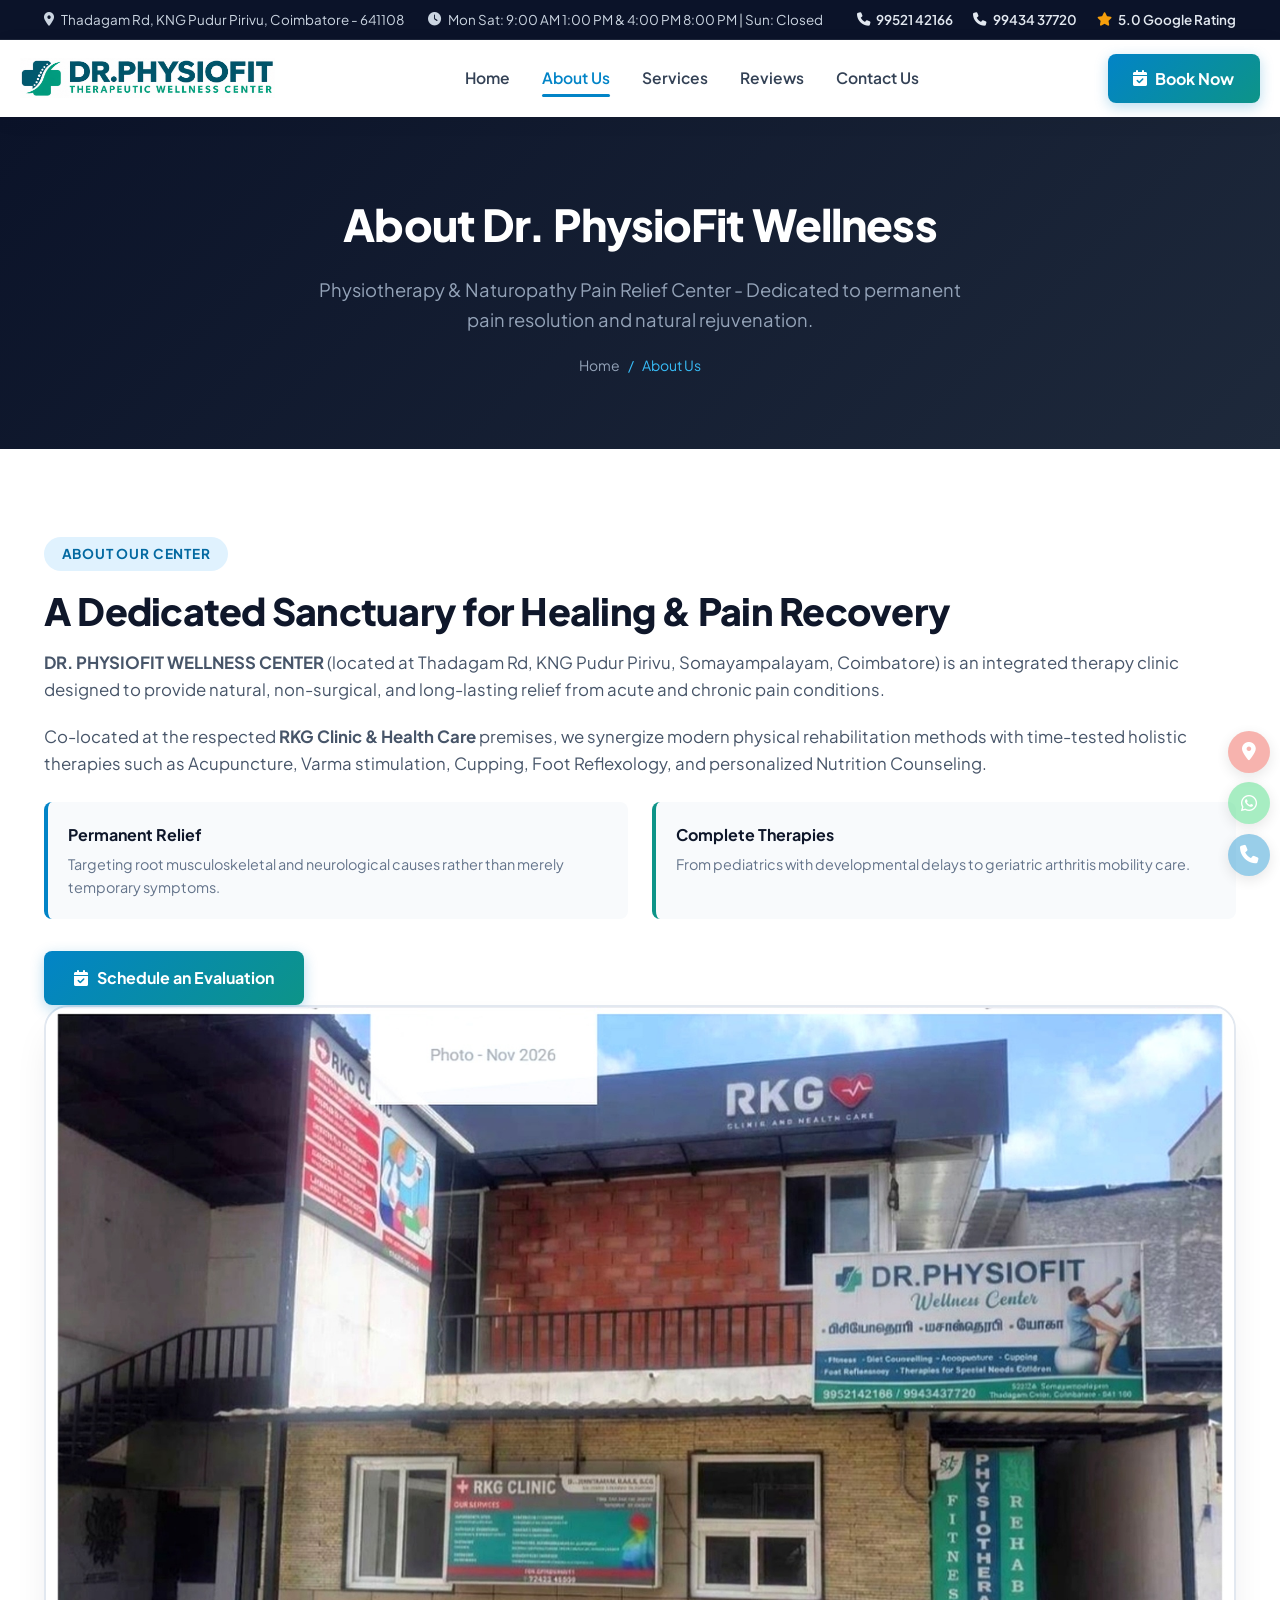
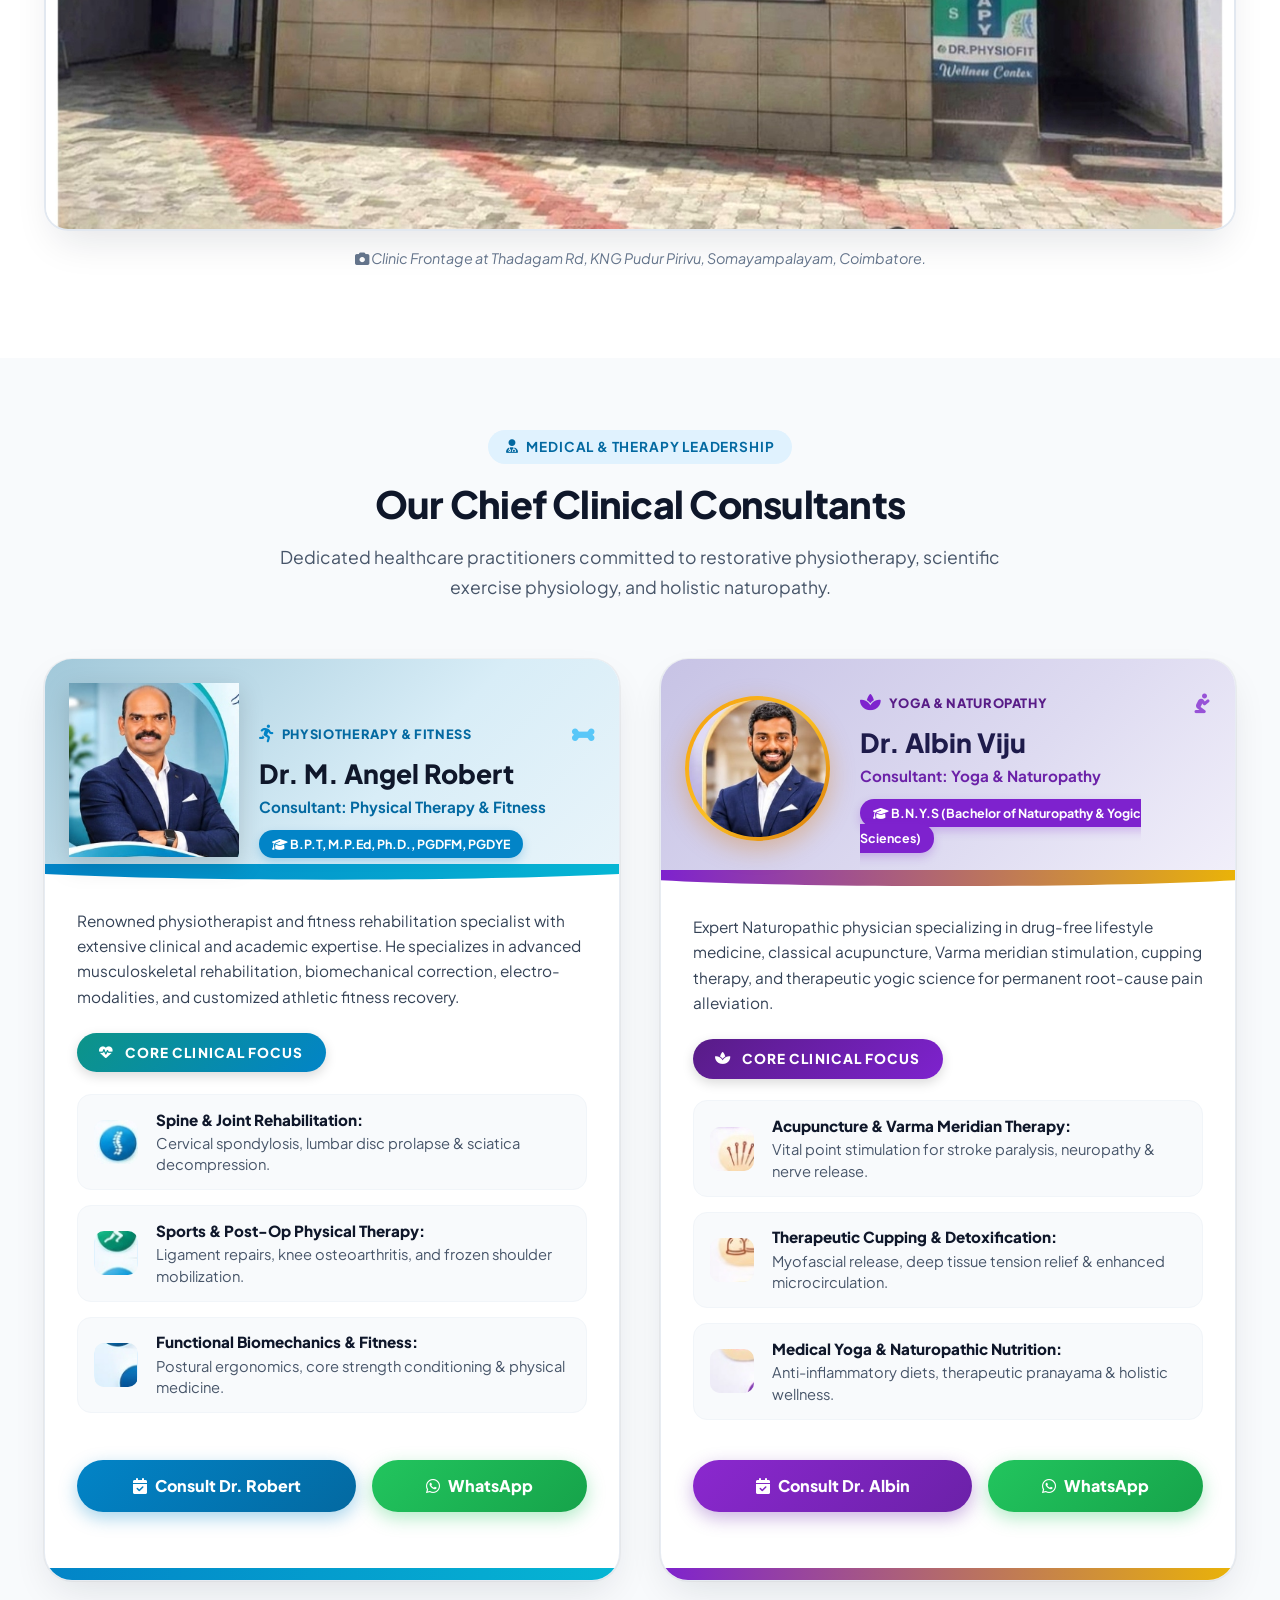
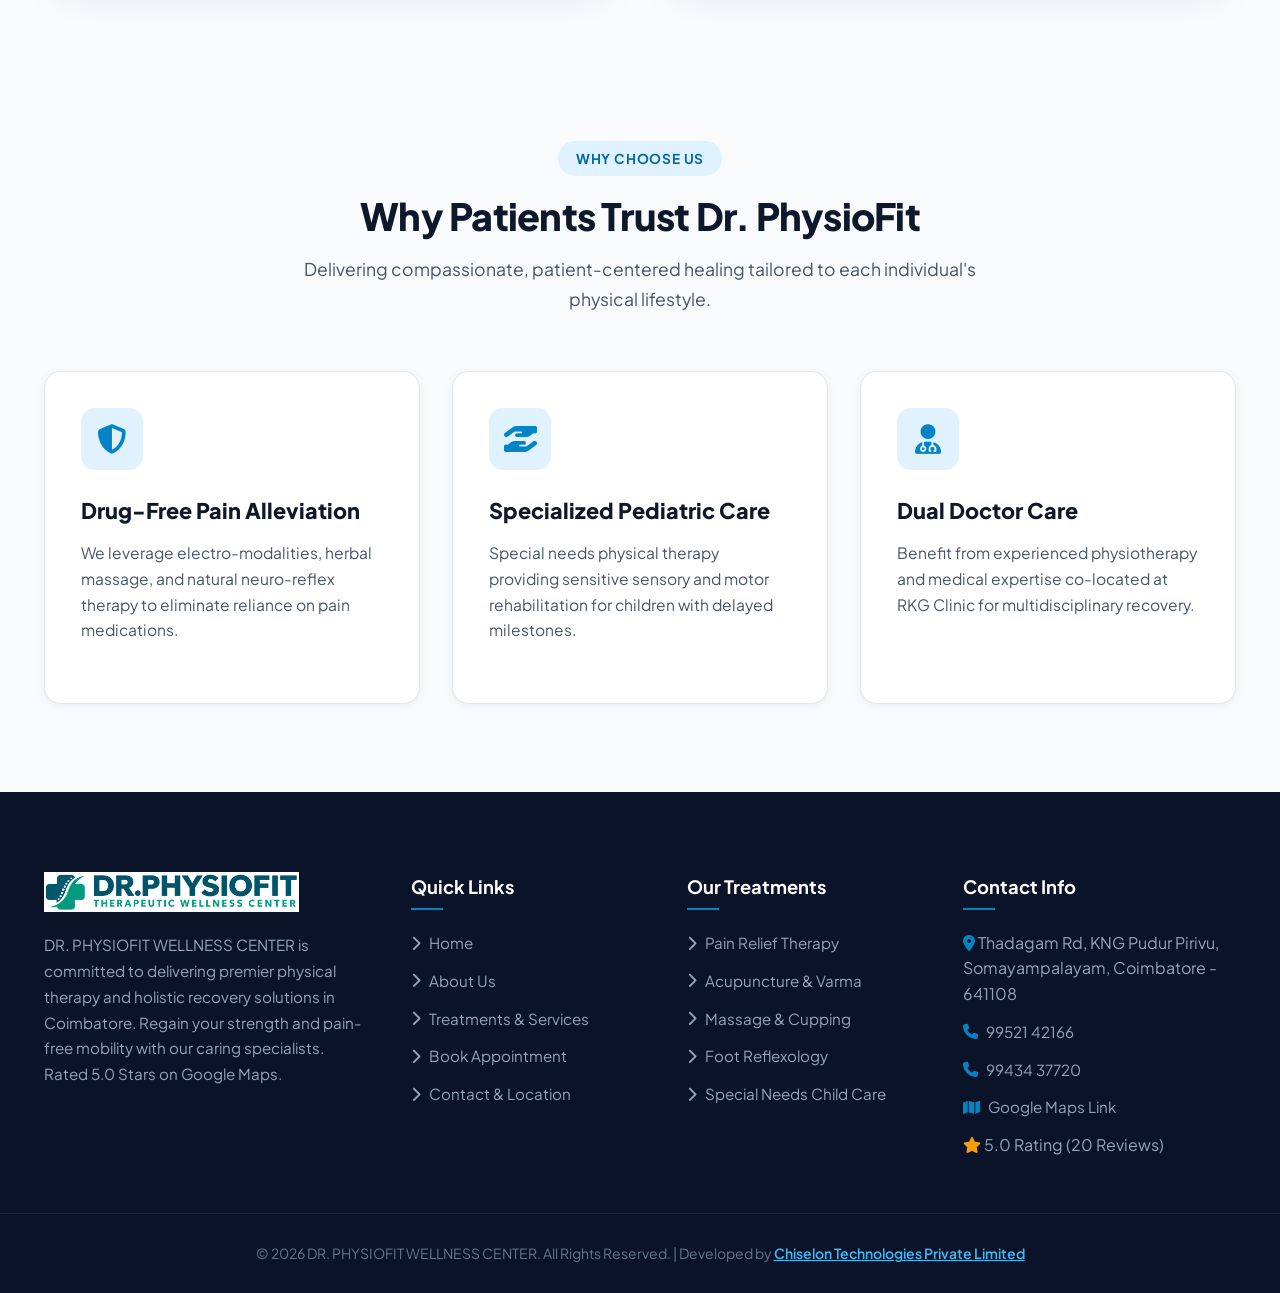
<file: about/index.html>
<!doctype html>
<html lang="en">
  <head>
    <meta charset="UTF-8" />
    <meta name="viewport" content="width=device-width, initial-scale=1.0" />
    <title>About Us | Dr. PhysioFit Wellness Center Coimbatore</title>
    <meta
      name="description"
      content="Learn about DR. PHYSIOFIT   Wellness Center at Thadagam Rd, KNG Pudur Pirivu, Somayampalayam, Coimbatore. Dedicated to drug-free pain relief, physiotherapy, and naturopathy."
    />
    <link
      rel="icon"
      type="image/png"
      sizes="32x32"
      href="/images/favicon-32.png"
    />
    <link
      rel="icon"
      type="image/png"
      sizes="64x64"
      href="/images/favicon-64.png"
    />
    <link rel="icon" type="image/png" href="/images/favicon.png" />
    <link rel="shortcut icon" href="/favicon.ico" />

    <!-- Fonts & FontAwesome -->
    <link rel="preconnect" href="https://fonts.googleapis.com" />
    <link rel="preconnect" href="https://fonts.gstatic.com" crossorigin />
    <link
      href="https://fonts.googleapis.com/css2?family=Plus+Jakarta+Sans:wght@400;500;600;700;800;900&display=swap"
      rel="stylesheet"
    />
    <link
      rel="stylesheet"
      href="https://cdnjs.cloudflare.com/ajax/libs/font-awesome/6.4.0/css/all.min.css"
    />

    <!-- CSS -->
    <link rel="stylesheet" href="/css/style.css" />
  </head>
  <body>
    <!-- Top Bar -->
    <!-- Strict Single-Line Top Bar -->
    <div class="top-bar">
      <div class="container top-bar-inner">
        <div class="top-bar-info">
          <span
            ><i class="fa-solid fa-location-dot"></i> Thadagam Rd, KNG Pudur
            Pirivu, Coimbatore - 641108</span
          >
          <span
            ><i class="fa-solid fa-clock"></i> Mon Sat: 9:00 AM 1:00 PM & 4:00
            PM 8:00 PM | Sun: Closed</span
          >
        </div>
        <div class="top-bar-actions">
          <a href="tel:+919952142166"
            ><i class="fa-solid fa-phone"></i> 99521 42166</a
          >
          <a href="tel:+919943437720"
            ><i class="fa-solid fa-phone"></i> 99434 37720</a
          >
          <a href="https://maps.app.goo.gl/hkyimK1Zaqz3wMFJA" target="_blank"
            ><i class="fa-solid fa-star" style="color: #f59e0b"></i> 5.0 Google
            Rating</a
          >
        </div>
      </div>
    </div>

    <!-- Header -->
    <header class="header">
      <div class="container navbar">
        <a href="/" class="brand-logo">
          <img src="/images/logo-white.png" alt="Dr. PhysioFit Wellness Logo" />
        </a>

        <nav class="nav-links">
          <a href="/">Home</a>
          <a href="/about" class="active">About Us</a>
          <a href="/services">Services</a>
          <a href="/#reviews">Reviews</a>
          <a href="/contact">Contact Us</a>
        </nav>

        <a href="/appointment" class="header-cta-btn">
          <i class="fa-solid fa-calendar-check"></i> Book Now
        </a>

        <button class="mobile-menu-toggle" aria-label="Toggle menu">
          <i class="fa-solid fa-bars"></i>
        </button>
      </div>
    </header>

    <!-- Page Header -->
    <div class="page-header">
      <div class="container">
        <h1>About Dr. PhysioFit Wellness</h1>
        <p>
          Physiotherapy & Naturopathy Pain Relief Center - Dedicated to
          permanent pain resolution and natural rejuvenation.
        </p>
        <div class="breadcrumbs">
          <a href="/">Home</a> <span>/</span> <span>About Us</span>
        </div>
      </div>
    </div>

    <!-- Facility Showcase -->
    <section class="section" style="background-color: #ffffff">
      <div class="container">
        <div class="hero-grid">
          <div>
            <span class="badge-tag">About Our Center</span>
            <h2 class="section-title">
              A Dedicated Sanctuary for Healing & Pain Recovery
            </h2>
            <p
              style="color: #475569; font-size: 1.05rem; margin-bottom: 1.25rem"
            >
              <strong>DR. PHYSIOFIT WELLNESS CENTER</strong> (located at
              Thadagam Rd, KNG Pudur Pirivu, Somayampalayam, Coimbatore) is an
              integrated therapy clinic designed to provide natural,
              non-surgical, and long-lasting relief from acute and chronic pain
              conditions.
            </p>
            <p
              style="color: #475569; font-size: 1.05rem; margin-bottom: 1.5rem"
            >
              Co-located at the respected
              <strong>RKG Clinic & Health Care</strong> premises, we synergize
              modern physical rehabilitation methods with time-tested holistic
              therapies such as Acupuncture, Varma stimulation, Cupping, Foot
              Reflexology, and personalized Nutrition Counseling.
            </p>

            <div class="about-feature-grid">
              <div
                style="
                  background: #f8fafc;
                  padding: 1.25rem;
                  border-radius: var(--radius-sm);
                  border-left: 4px solid var(--primary);
                "
              >
                <h4
                  style="
                    font-weight: 700;
                    color: #0f172a;
                    margin-bottom: 0.35rem;
                  "
                >
                  Permanent Relief
                </h4>
                <p style="font-size: 0.9rem; color: #64748b">
                  Targeting root musculoskeletal and neurological causes rather
                  than merely temporary symptoms.
                </p>
              </div>
              <div
                style="
                  background: #f8fafc;
                  padding: 1.25rem;
                  border-radius: var(--radius-sm);
                  border-left: 4px solid var(--secondary);
                "
              >
                <h4
                  style="
                    font-weight: 700;
                    color: #0f172a;
                    margin-bottom: 0.35rem;
                  "
                >
                  Complete Therapies
                </h4>
                <p style="font-size: 0.9rem; color: #64748b">
                  From pediatrics with developmental delays to geriatric
                  arthritis mobility care.
                </p>
              </div>
            </div>

            <a href="/appointment" class="btn btn-primary"
              ><i class="fa-solid fa-calendar-check"></i> Schedule an
              Evaluation</a
            >
          </div>

          <div>
            <div
              style="
                border-radius: var(--radius-lg);
                overflow: hidden;
                box-shadow: var(--shadow-lg);
                border: 2px solid var(--border);
                margin-bottom: 1rem;
              "
            >
              <img
                src="/images/clinic-exterior-hd.jpg"
                alt="Dr. PhysioFit Wellness Center Building"
                style="width: 100%"
              />
            </div>
            <p
              style="
                font-size: 0.9rem;
                color: #64748b;
                text-align: center;
                font-style: italic;
              "
            >
              <i class="fa-solid fa-camera"></i> Clinic Frontage at Thadagam Rd,
              KNG Pudur Pirivu, Somayampalayam, Coimbatore.
            </p>
          </div>
        </div>
      </div>
    </section>

    <!-- Clinical Leadership & Consultants -->
    <section
      class="section"
      style="background-color: var(--bg-light); padding: 4.5rem 0"
    >
      <div class="container">
        <div class="section-title-wrap">
          <span class="badge-tag"
            ><i class="fa-solid fa-user-doctor"></i> Medical & Therapy
            Leadership</span
          >
          <h2 class="section-title">Our Chief Clinical Consultants</h2>
          <p class="section-subtitle">
            Dedicated healthcare practitioners committed to restorative
            physiotherapy, scientific exercise physiology, and holistic
            naturopathy.
          </p>
        </div>

        <div class="doctor-team-grid">
          <!-- Doctor 1: Dr. M. Angel Robert (Official Card Exact) -->
          <div class="doctor-card theme-robert">
            <div class="doctor-card-header">
              <!-- Dr. Robert Photo Area with Clinic & Cutout Suit -->
              <div class="doctor-robert-photo-box">
                <img
                  src="/images/dr-robert-suit-new.png"
                  alt="Dr. M. Angel Robert - Consultant PT and Fitness"
                  class="doctor-robert-cutout"
                />
              </div>

              <!-- Header Content -->
              <div class="doctor-header-content">
                <div class="doctor-header-top-row">
                  <div class="doctor-category-badge">
                    <i class="fa-solid fa-person-running"></i>
                    <span>PHYSIOTHERAPY & FITNESS</span>
                  </div>
                  <div class="doctor-spine-graphic">
                    <i class="fa-solid fa-bone"></i>
                  </div>
                </div>
                
                <h3 class="doctor-card-title">Dr. M. Angel Robert</h3>
                <div class="doctor-card-subtitle">
                  Consultant: Physical Therapy & Fitness
                </div>
                
                <div class="doctor-card-tags">
                  <span class="doctor-degree-pill">
                    <i class="fa-solid fa-graduation-cap"></i> B.P.T, M.P.Ed, Ph.D., PGDFM, PGDYE
                  </span>
                </div>
              </div>
            </div>
            
            <!-- Curving Teal Wave Band -->
            <div class="doctor-card-wave wave-robert"></div>

            <div class="doctor-card-body">
              <p class="doctor-bio-text">
                Renowned physiotherapist and fitness rehabilitation specialist
                with extensive clinical and academic expertise. He specializes
                in advanced musculoskeletal rehabilitation, biomechanical
                correction, electro-modalities, and customized athletic fitness
                recovery.
              </p>

              <!-- Pill Header with Pulse/EKG Icon -->
              <div class="focus-header-banner banner-robert">
                <i class="fa-solid fa-heart-pulse"></i> CORE CLINICAL FOCUS
              </div>

              <div class="focus-rows-list">
                <div class="focus-row-item">
                  <div class="focus-icon-box icon-spine">
                    <img src="/images/icon-focus-spine.png" alt="Spine & Joint" />
                  </div>
                  <div class="focus-row-text">
                    <span class="focus-row-title">Spine & Joint Rehabilitation:</span>
                    Cervical spondylosis, lumbar disc prolapse & sciatica decompression.
                  </div>
                </div>

                <div class="focus-row-item">
                  <div class="focus-icon-box icon-sports">
                    <img src="/images/icon-focus-sports.png" alt="Sports & Post-Op" />
                  </div>
                  <div class="focus-row-text">
                    <span class="focus-row-title">Sports & Post-Op Physical Therapy:</span>
                    Ligament repairs, knee osteoarthritis, and frozen shoulder mobilization.
                  </div>
                </div>

                <div class="focus-row-item">
                  <div class="focus-icon-box icon-fitness">
                    <img src="/images/icon-focus-fitness.png" alt="Functional Biomechanics" />
                  </div>
                  <div class="focus-row-text">
                    <span class="focus-row-title">Functional Biomechanics & Fitness:</span>
                    Postural ergonomics, core strength conditioning & physical medicine.
                  </div>
                </div>
              </div>

              <div class="doctor-action-btns">
                <a href="/appointment" class="btn-consult-robert">
                  <i class="fa-solid fa-calendar-check"></i> Consult Dr. Robert
                </a>
                <a
                  href="https://wa.me/919952142166?text=Hi%20Dr.%20PhysioFit,%20I%20would%20like%20to%20consult%20with%20Dr.%20M.%20Angel%20Robert"
                  target="_blank"
                  class="btn-pill-whatsapp"
                >
                  <i class="fa-brands fa-whatsapp"></i> WhatsApp
                </a>
              </div>
            </div>
            <!-- Bottom Curved Gradient Footer -->
            <div class="doctor-card-bottom-band band-robert"></div>
          </div>

          <!-- Doctor 2: Dr. Albin Viju (Official Card Exact) -->
          <div class="doctor-card theme-albin">
            <div class="doctor-card-header">
              <!-- Dr. Albin Photo in Golden Oval Frame -->
              <div class="doctor-albin-photo-box">
                <div class="doctor-gold-ring">
                  <img
                    src="/images/dr-albin-gold-circle-new.png"
                    alt="Dr. Albin Viju - Consultant Yoga and Naturopathy"
                  />
                </div>
              </div>

              <!-- Header Content -->
              <div class="doctor-header-content">
                <div class="doctor-header-top-row">
                  <div class="doctor-category-badge badge-albin">
                    <i class="fa-solid fa-spa"></i>
                    <span>YOGA & NATUROPATHY</span>
                  </div>
                  <div class="doctor-yoga-graphic">
                    <i class="fa-solid fa-person-praying"></i>
                  </div>
                </div>

                <h3 class="doctor-card-title">Dr. Albin Viju</h3>
                <div class="doctor-card-subtitle">
                  Consultant: Yoga & Naturopathy
                </div>
                
                <div class="doctor-card-tags">
                  <span class="doctor-degree-pill degree-albin">
                    <i class="fa-solid fa-graduation-cap"></i> B.N.Y.S (Bachelor of Naturopathy & Yogic Sciences)
                  </span>
                </div>
              </div>
            </div>
            
            <!-- Curving Purple/Gold Wave Band -->
            <div class="doctor-card-wave wave-albin"></div>

            <div class="doctor-card-body">
              <p class="doctor-bio-text">
                Expert Naturopathic physician specializing in drug-free
                lifestyle medicine, classical acupuncture, Varma meridian
                stimulation, cupping therapy, and therapeutic yogic science for
                permanent root-cause pain alleviation.
              </p>

              <!-- Pill Header with Lotus Icon -->
              <div class="focus-header-banner banner-albin">
                <i class="fa-solid fa-spa"></i> CORE CLINICAL FOCUS
              </div>

              <div class="focus-rows-list">
                <div class="focus-row-item">
                  <div class="focus-icon-box icon-needles">
                    <img src="/images/icon-focus-needles.png" alt="Acupuncture & Varma" />
                  </div>
                  <div class="focus-row-text">
                    <span class="focus-row-title">Acupuncture & Varma Meridian Therapy:</span>
                    Vital point stimulation for stroke paralysis, neuropathy & nerve release.
                  </div>
                </div>

                <div class="focus-row-item">
                  <div class="focus-icon-box icon-cupping">
                    <img src="/images/icon-focus-cupping.png" alt="Therapeutic Cupping" />
                  </div>
                  <div class="focus-row-text">
                    <span class="focus-row-title">Therapeutic Cupping & Detoxification:</span>
                    Myofascial release, deep tissue tension relief & enhanced microcirculation.
                  </div>
                </div>

                <div class="focus-row-item">
                  <div class="focus-icon-box icon-lotus">
                    <img src="/images/icon-focus-lotus.png" alt="Medical Yoga & Nutrition" />
                  </div>
                  <div class="focus-row-text">
                    <span class="focus-row-title">Medical Yoga & Naturopathic Nutrition:</span>
                    Anti-inflammatory diets, therapeutic pranayama & holistic wellness.
                  </div>
                </div>
              </div>

              <div class="doctor-action-btns">
                <a href="/appointment" class="btn-consult-albin">
                  <i class="fa-solid fa-calendar-check"></i> Consult Dr. Albin
                </a>
                <a
                  href="https://wa.me/919952142166?text=Hi%20Dr.%20PhysioFit,%20I%20would%20like%20to%20consult%20with%20Dr.%20Albin%20Viju"
                  target="_blank"
                  class="btn-pill-whatsapp"
                >
                  <i class="fa-brands fa-whatsapp"></i> WhatsApp
                </a>
              </div>
            </div>
            <!-- Bottom Curved Gradient Footer -->
            <div class="doctor-card-bottom-band band-albin"></div>
          </div>
        </div>
      </div>
    </section>

    <!-- Key Pillars -->
    <section class="section">
      <div class="container">
        <div class="section-title-wrap">
          <span class="badge-tag">Why Choose Us</span>
          <h2 class="section-title">Why Patients Trust Dr. PhysioFit</h2>
          <p class="section-subtitle">
            Delivering compassionate, patient-centered healing tailored to each
            individual's physical lifestyle.
          </p>
        </div>

        <div class="card-grid">
          <div class="service-card">
            <div class="service-icon">
              <i class="fa-solid fa-shield-halved"></i>
            </div>
            <h3 class="service-title">Drug-Free Pain Alleviation</h3>
            <p class="service-desc">
              We leverage electro-modalities, herbal massage, and natural
              neuro-reflex therapy to eliminate reliance on pain medications.
            </p>
          </div>

          <div class="service-card">
            <div class="service-icon">
              <i class="fa-solid fa-hand-holding-hand"></i>
            </div>
            <h3 class="service-title">Specialized Pediatric Care</h3>
            <p class="service-desc">
              Special needs physical therapy providing sensitive sensory and
              motor rehabilitation for children with delayed milestones.
            </p>
          </div>

          <div class="service-card">
            <div class="service-icon">
              <i class="fa-solid fa-user-doctor"></i>
            </div>
            <h3 class="service-title">Dual Doctor Care</h3>
            <p class="service-desc">
              Benefit from experienced physiotherapy and medical expertise
              co-located at RKG Clinic for multidisciplinary recovery.
            </p>
          </div>
        </div>
      </div>
    </section>

    <!-- Floating Contact Buttons -->
    <div class="floating-contact">
      <a
        href="https://maps.app.goo.gl/hkyimK1Zaqz3wMFJA"
        class="float-btn float-location"
        target="_blank"
        aria-label="Open Google Maps Location"
      >
        <i class="fa-solid fa-location-dot"></i>
      </a>
      <a
        href="https://wa.me/919952142166"
        class="float-btn float-whatsapp"
        target="_blank"
        aria-label="Chat on WhatsApp"
      >
        <i class="fa-brands fa-whatsapp"></i>
      </a>
      <a
        href="tel:+919952142166"
        class="float-btn float-call"
        aria-label="Call Clinic"
      >
        <i class="fa-solid fa-phone"></i>
      </a>
    </div>

    <!-- Common Footer -->
    <footer class="footer">
      <div class="container footer-grid">
        <div>
          <div class="footer-logo">
            <img
              src="/images/logo-white.png"
              alt="Dr. PhysioFit Wellness Logo"
            />
          </div>
          <p class="footer-about">
            DR. PHYSIOFIT WELLNESS CENTER is committed to delivering premier
            physical therapy and holistic recovery solutions in Coimbatore.
            Regain your strength and pain-free mobility with our caring
            specialists. Rated 5.0 Stars on Google Maps.
          </p>
        </div>

        <div class="footer-links">
          <h4>Quick Links</h4>
          <ul>
            <li>
              <a href="/"><i class="fa-solid fa-chevron-right"></i> Home</a>
            </li>
            <li>
              <a href="/about"
                ><i class="fa-solid fa-chevron-right"></i> About Us</a
              >
            </li>
            <li>
              <a href="/services"
                ><i class="fa-solid fa-chevron-right"></i> Treatments &
                Services</a
              >
            </li>
            <li>
              <a href="/appointment"
                ><i class="fa-solid fa-chevron-right"></i> Book Appointment</a
              >
            </li>
            <li>
              <a href="/contact"
                ><i class="fa-solid fa-chevron-right"></i> Contact & Location</a
              >
            </li>
          </ul>
        </div>

        <div class="footer-links">
          <h4>Our Treatments</h4>
          <ul>
            <li>
              <a href="/services#pain"
                ><i class="fa-solid fa-chevron-right"></i> Pain Relief
                Therapy</a
              >
            </li>
            <li>
              <a href="/services#acupuncture"
                ><i class="fa-solid fa-chevron-right"></i> Acupuncture &
                Varma</a
              >
            </li>
            <li>
              <a href="/services#massage"
                ><i class="fa-solid fa-chevron-right"></i> Massage & Cupping</a
              >
            </li>
            <li>
              <a href="/services#reflexology"
                ><i class="fa-solid fa-chevron-right"></i> Foot Reflexology</a
              >
            </li>
            <li>
              <a href="/services#pediatric"
                ><i class="fa-solid fa-chevron-right"></i> Special Needs Child
                Care</a
              >
            </li>
          </ul>
        </div>

        <div class="footer-links">
          <h4>Contact Info</h4>
          <ul>
            <li>
              <i
                class="fa-solid fa-location-dot"
                style="color: var(--primary)"
              ></i>
              Thadagam Rd, KNG Pudur Pirivu, Somayampalayam, Coimbatore - 641108
            </li>
            <li>
              <a href="tel:+919952142166"
                ><i class="fa-solid fa-phone" style="color: var(--primary)"></i>
                99521 42166</a
              >
            </li>
            <li>
              <a href="tel:+919943437720"
                ><i class="fa-solid fa-phone" style="color: var(--primary)"></i>
                99434 37720</a
              >
            </li>
            <li>
              <a
                href="https://maps.app.goo.gl/hkyimK1Zaqz3wMFJA"
                target="_blank"
                ><i class="fa-solid fa-map" style="color: var(--primary)"></i>
                Google Maps Link</a
              >
            </li>
            <li>
              <i class="fa-solid fa-star" style="color: #f59e0b"></i> 5.0 Rating
              (20 Reviews)
            </li>
          </ul>
        </div>
      </div>

      <div class="footer-bottom">
        <div class="container">
          <p>
            &copy; 2026 DR. PHYSIOFIT WELLNESS CENTER. All Rights Reserved. |
            Developed by
            <a
              href="https://www.chiselontechnologies.com/"
              target="_blank"
              rel="noopener noreferrer"
              style="
                color: #38bdf8;
                text-decoration: underline;
                font-weight: 600;
              "
              >Chiselon Technologies Private Limited</a
            >
          </p>
        </div>
      </div>
    </footer>

    <script src="/js/main.js"></script>
  </body>
</html>
</file>
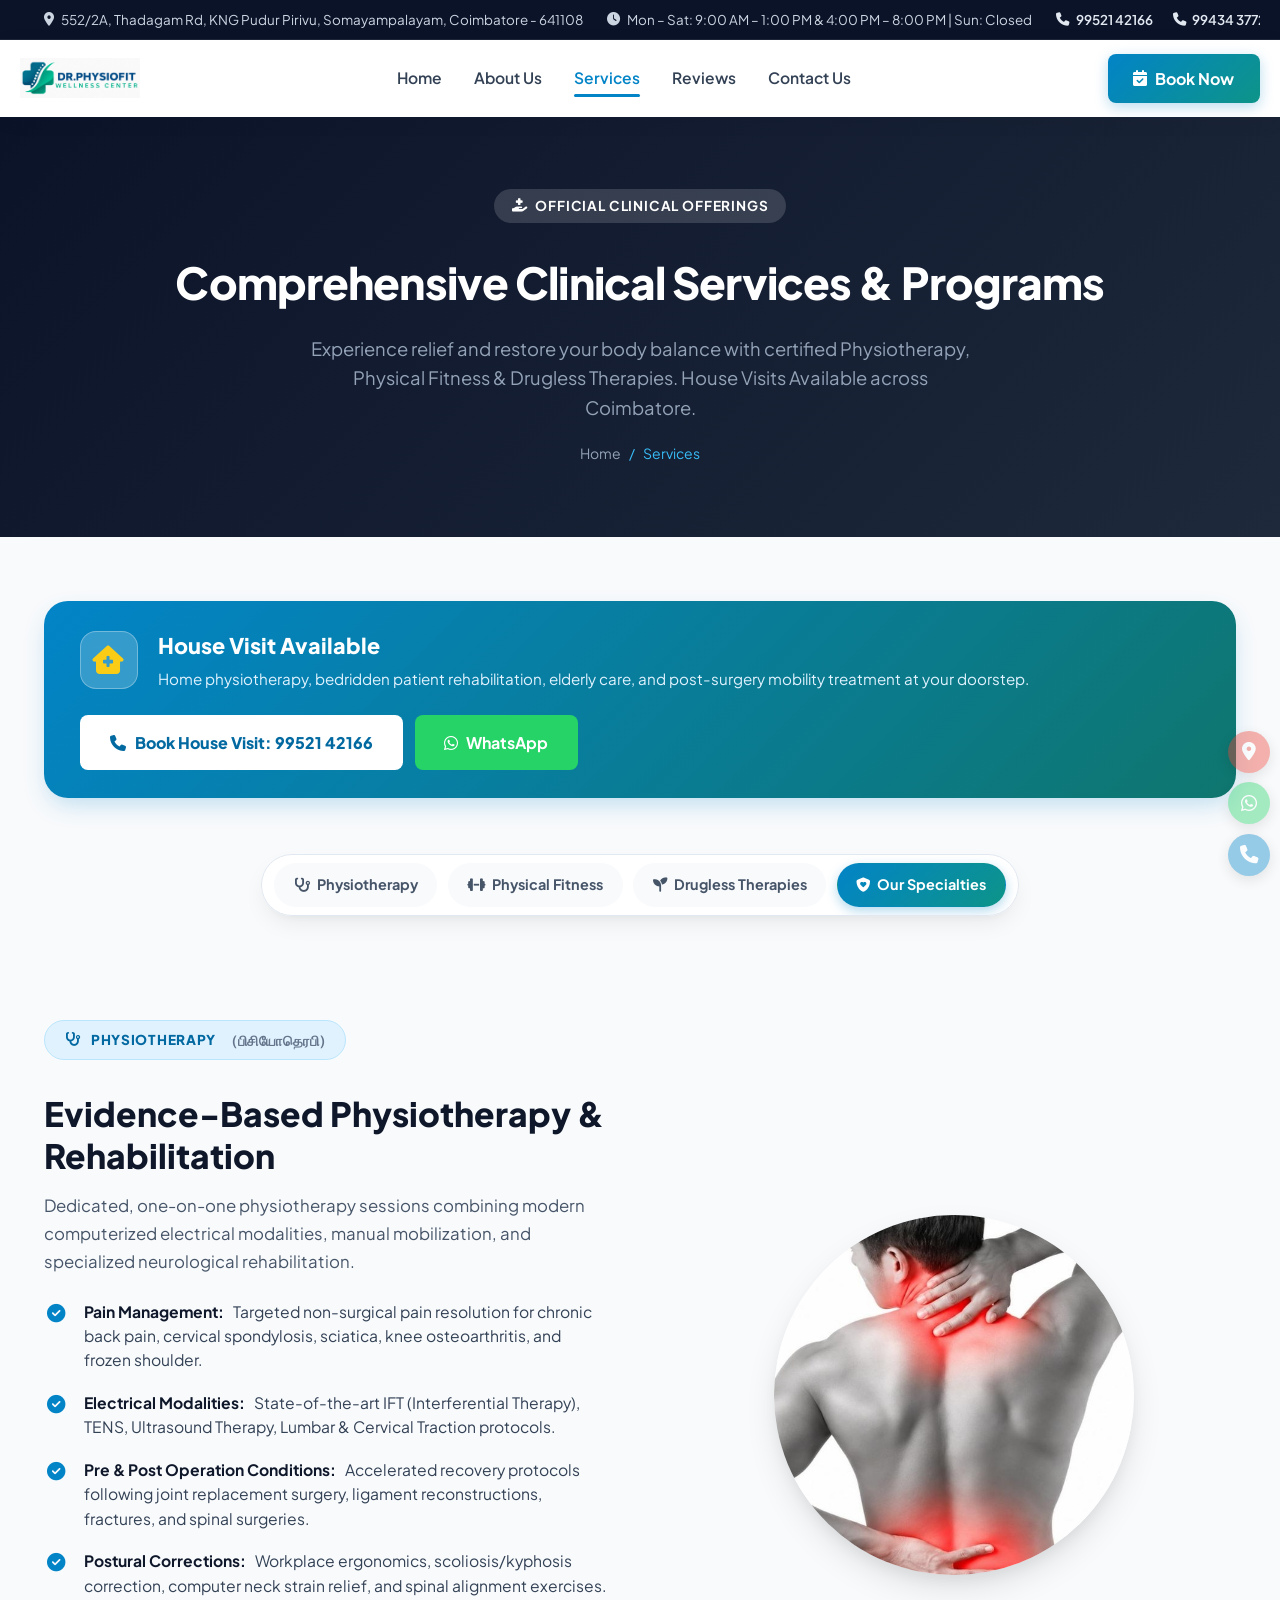
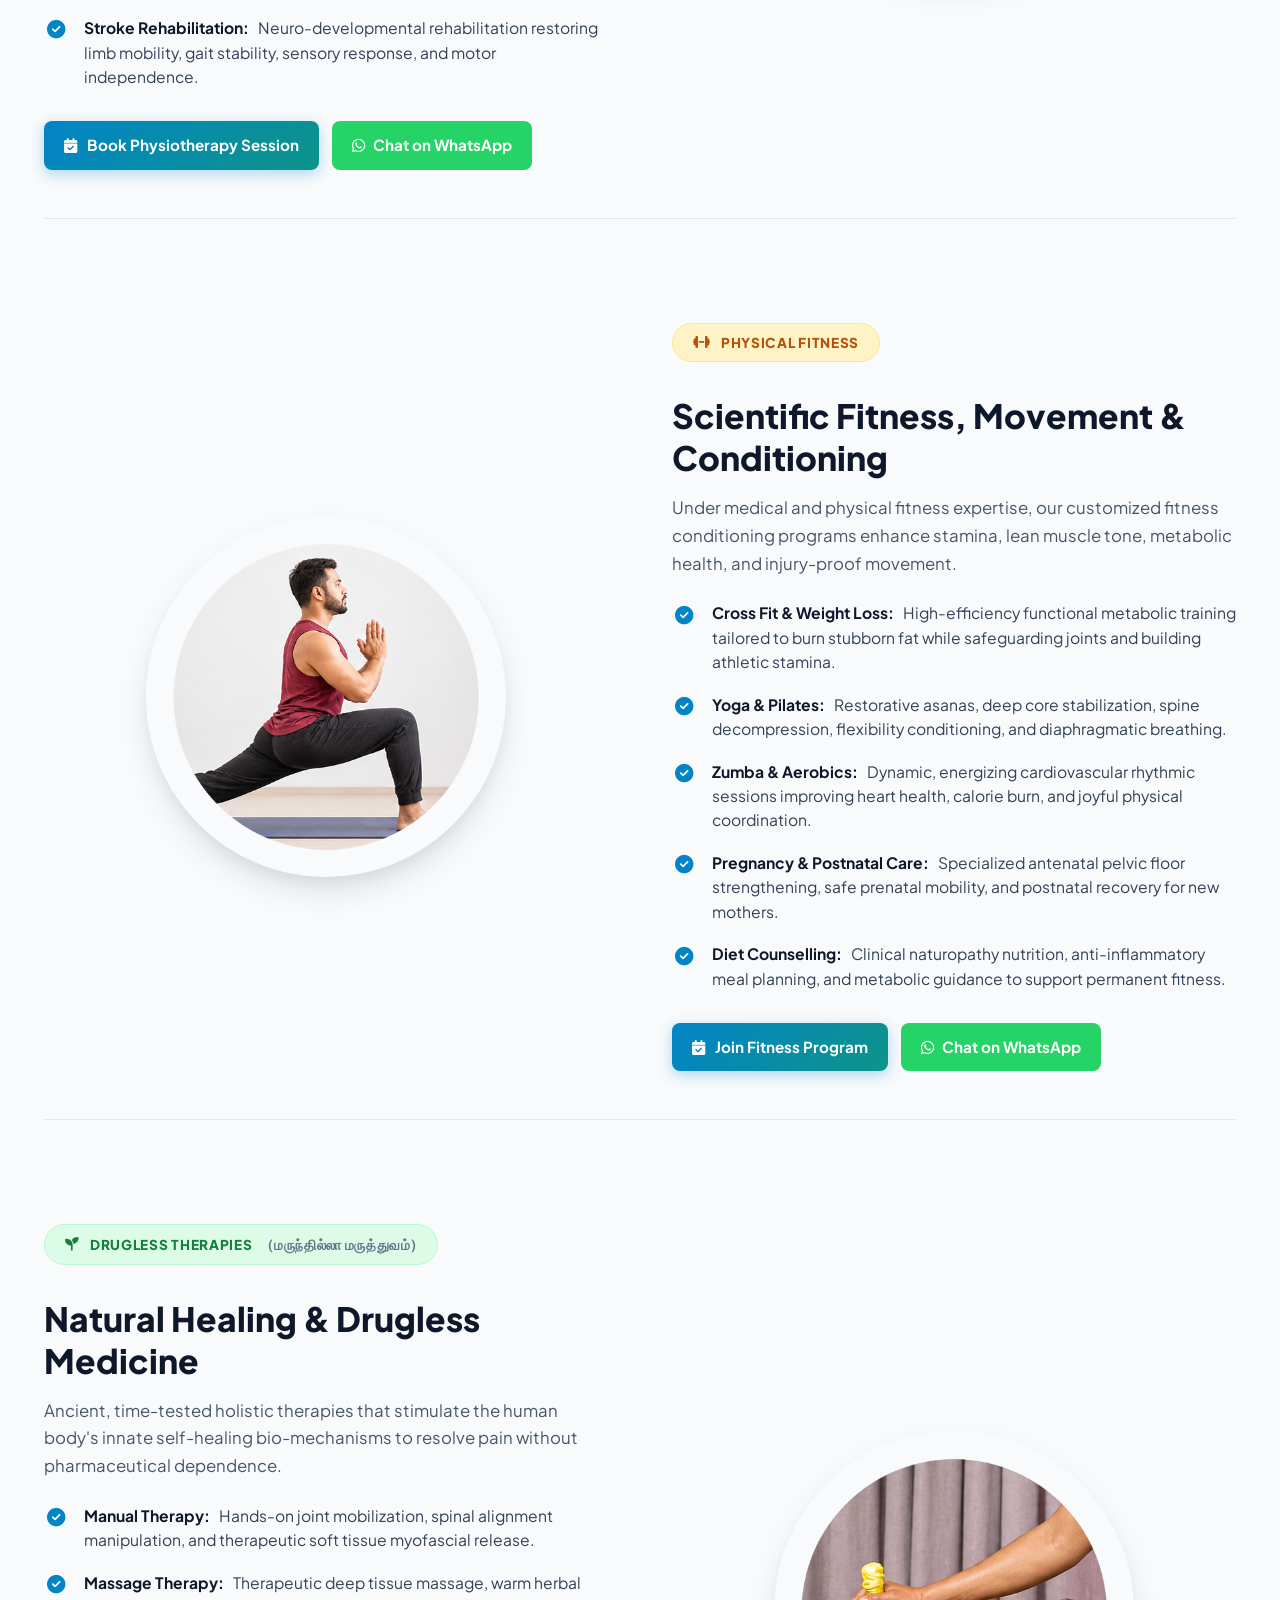
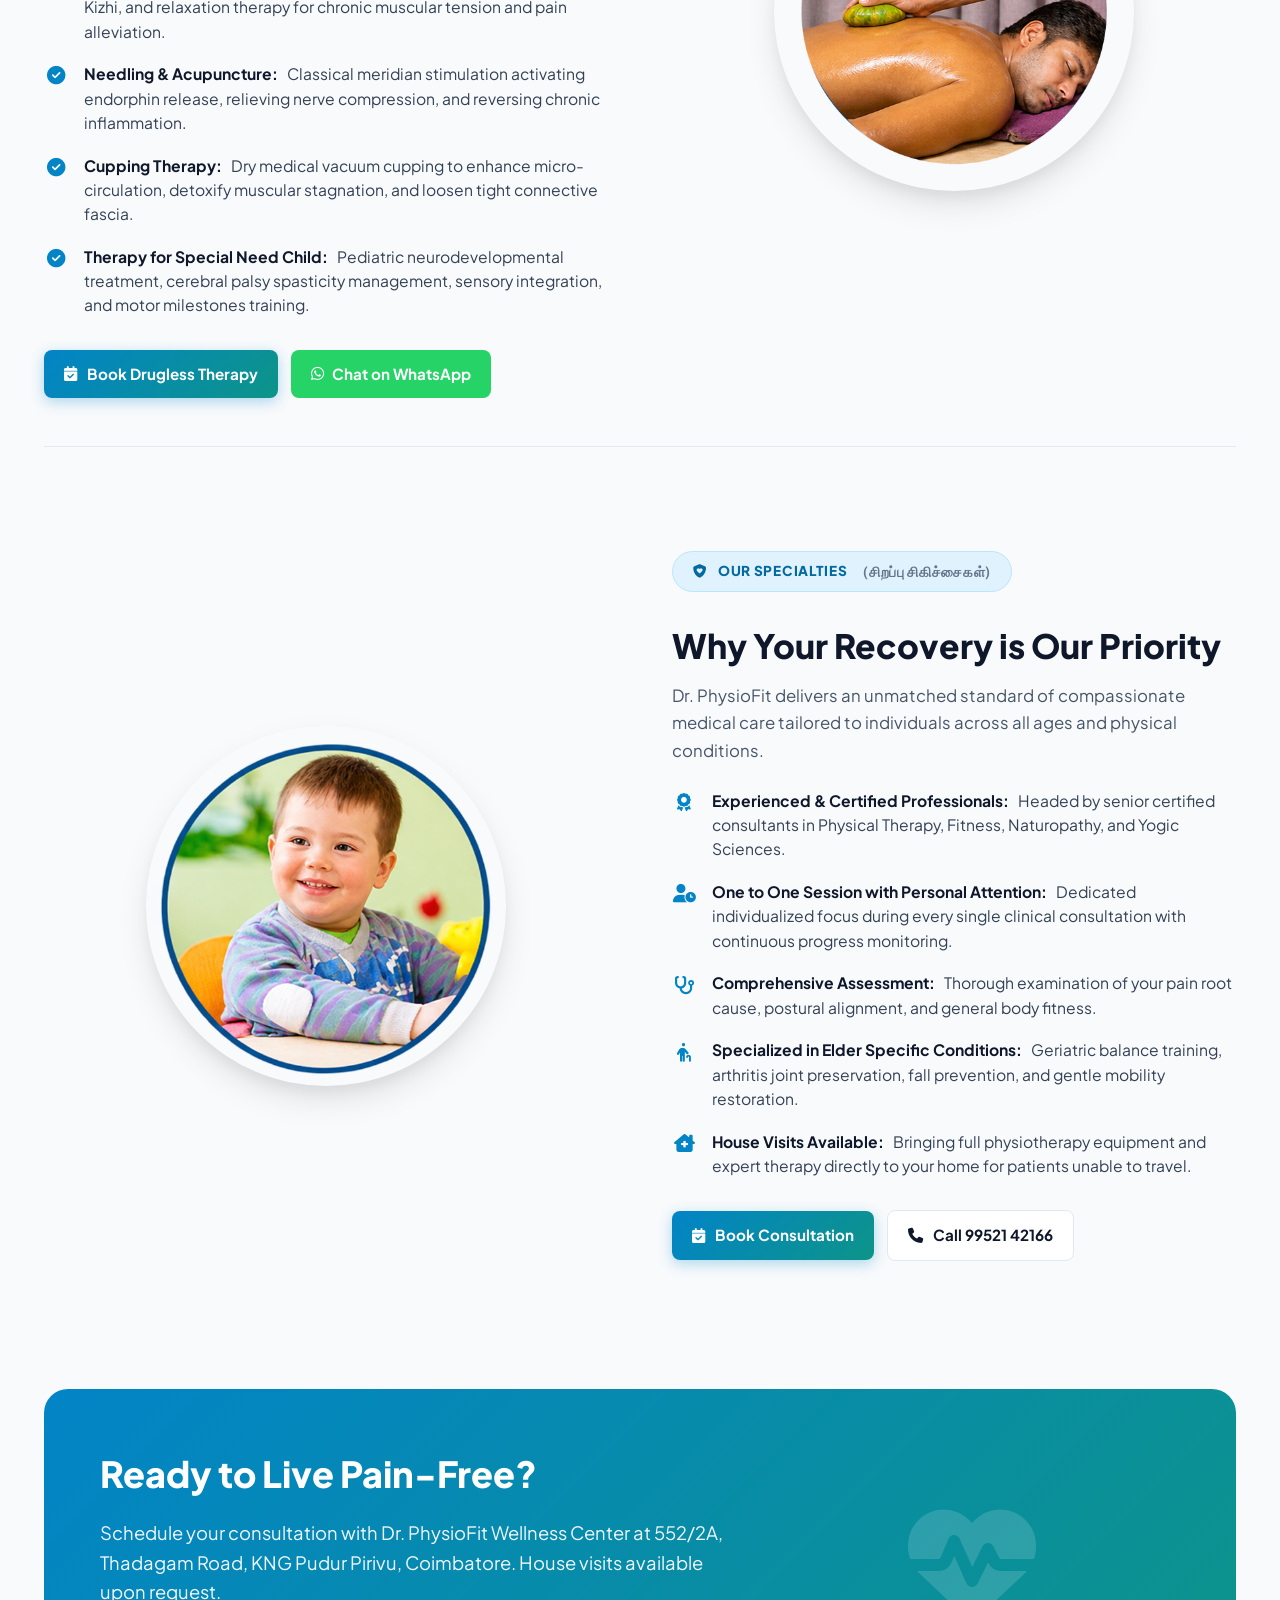
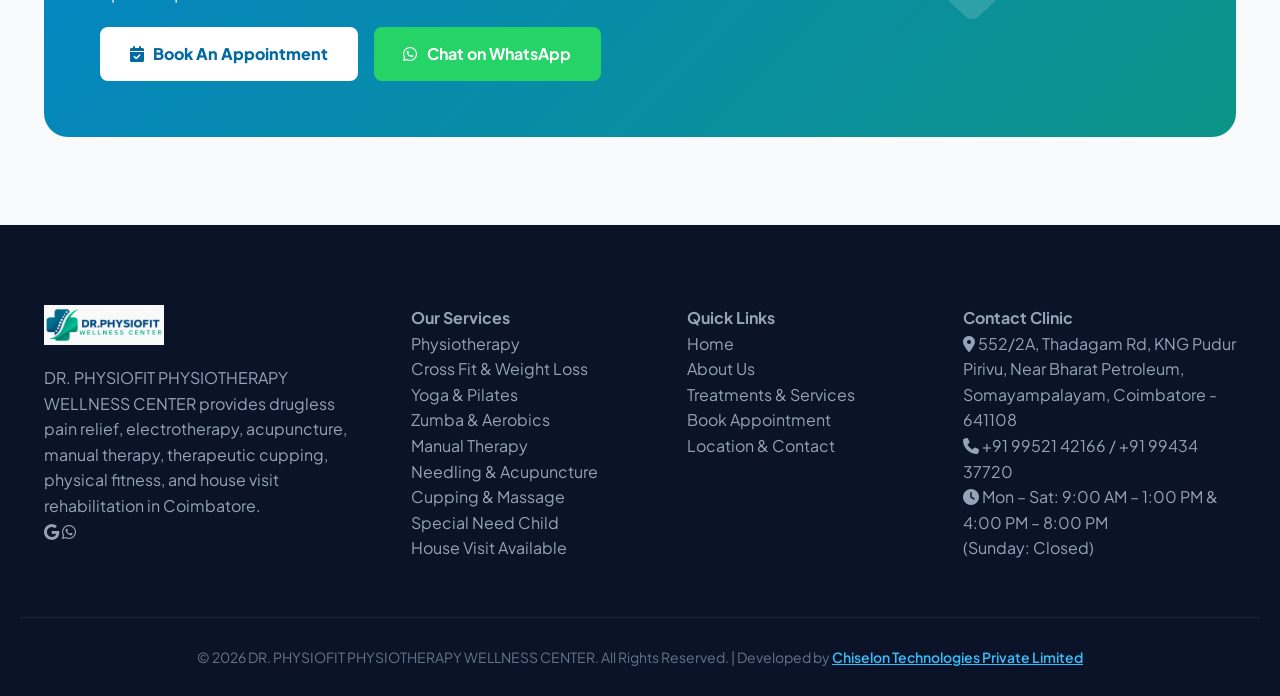
<file: services/index.html>
<!DOCTYPE html>
<html lang="en">
  <head>
    <meta charset="UTF-8" />
    <meta name="viewport" content="width=device-width, initial-scale=1.0" />
    <title>
      Our Treatments & Clinical Services | Dr. PhysioFit Wellness Coimbatore
    </title>
    <meta
      name="description"
      content="Official Clinical Services at DR. PHYSIOFIT Physiotherapy Wellness Center Coimbatore: Physiotherapy (Pain Management, Electrical Modalities, Stroke Rehab), Physical Fitness (CrossFit, Weight Loss, Yoga, Zumba), and Drugless Therapies (Manual Therapy, Cupping, Needle & Acupuncture, Special Need Child). House Visits Available."
    />
    <link
      rel="icon"
      type="image/png"
      sizes="32x32"
      href="/images/favicon-32.png"
    />
    <link
      rel="icon"
      type="image/png"
      sizes="64x64"
      href="/images/favicon-64.png"
    />
    <link rel="icon" type="image/png" href="/images/favicon.png" />
    <link rel="shortcut icon" href="/favicon.ico" />

    <!-- Fonts & FontAwesome -->
    <link rel="preconnect" href="https://fonts.googleapis.com" />
    <link rel="preconnect" href="https://fonts.gstatic.com" crossorigin />
    <link
      href="https://fonts.googleapis.com/css2?family=Plus+Jakarta+Sans:wght@400;500;600;700;800;900&display=swap"
      rel="stylesheet"
    />
    <link
      rel="stylesheet"
      href="https://cdnjs.cloudflare.com/ajax/libs/font-awesome/6.4.0/css/all.min.css"
    />

    <!-- CSS -->
    <link rel="stylesheet" href="/css/style.css" />
  </head>
  <body>
    <!-- Strict Single-Line Top Bar -->
    <div class="top-bar">
      <div class="container top-bar-inner">
        <div class="top-bar-info">
          <span
            ><i class="fa-solid fa-location-dot"></i> 552/2A, Thadagam Rd, KNG
            Pudur Pirivu, Somayampalayam, Coimbatore - 641108</span
          >
          <span
            ><i class="fa-solid fa-clock"></i> Mon – Sat: 9:00 AM – 1:00 PM &
            4:00 PM – 8:00 PM | Sun: Closed</span
          >
        </div>
        <div class="top-bar-actions">
          <a href="tel:+919952142166"
            ><i class="fa-solid fa-phone"></i> 99521 42166</a
          >
          <a href="tel:+919943437720"
            ><i class="fa-solid fa-phone"></i> 99434 37720</a
          >
          <a href="https://maps.app.goo.gl/hkyimK1Zaqz3wMFJA" target="_blank"
            ><i class="fa-solid fa-star" style="color: #f59e0b"></i> 5.0 Google
            Rating</a
          >
        </div>
      </div>
    </div>

    <!-- Header -->
    <header class="header">
      <div class="container navbar">
        <a href="/" class="brand-logo">
          <img src="/images/logo.png" alt="Dr. PhysioFit Wellness Logo" />
        </a>

        <nav class="nav-links">
          <a href="/">Home</a>
          <a href="/about">About Us</a>
          <a href="/services" class="active">Services</a>
          <a href="/#reviews">Reviews</a>
          <a href="/contact">Contact Us</a>
        </nav>

        <a href="/appointment" class="header-cta-btn">
          <i class="fa-solid fa-calendar-check"></i> Book Now
        </a>

        <button class="mobile-menu-toggle" aria-label="Toggle menu">
          <i class="fa-solid fa-bars"></i>
        </button>
      </div>
    </header>

    <!-- Premium Page Hero Header -->
    <div class="page-header">
      <div class="container">
        <span
          class="badge-tag"
          style="
            background: rgba(255, 255, 255, 0.15);
            color: #ffffff;
            border-color: rgba(255, 255, 255, 0.25);
          "
          ><i class="fa-solid fa-hand-holding-medical"></i> Official Clinical Offerings</span
        >
        <h1 style="margin-top: 0.5rem">
          Comprehensive Clinical Services & Programs
        </h1>
        <p>
          Experience relief and restore your body balance with certified Physiotherapy, Physical Fitness & Drugless Therapies. House Visits Available across Coimbatore.
        </p>
        <div class="breadcrumbs">
          <a href="/">Home</a> <span>/</span> <span>Services</span>
        </div>
      </div>
    </div>

    <!-- Detailed Services Section with Exact Brochure Real Data -->
    <section class="section" style="background-color: #f8fafc; padding: 4rem 0">
      <div class="container">

        <!-- House Visit Available Feature Banner -->
        <div class="house-visit-banner">
          <div class="house-visit-content">
            <div class="house-visit-icon">
              <i class="fa-solid fa-house-medical"></i>
            </div>
            <div class="house-visit-text">
              <h3>House Visit Available</h3>
              <p>Home physiotherapy, bedridden patient rehabilitation, elderly care, and post-surgery mobility treatment at your doorstep.</p>
            </div>
          </div>
          <div style="display: flex; gap: 0.75rem; align-items: center; flex-wrap: wrap;">
            <a href="tel:+919952142166" class="btn btn-white" style="font-weight: 800;">
              <i class="fa-solid fa-phone"></i> Book House Visit: 99521 42166
            </a>
            <a href="https://wa.me/919952142166?text=Hi%20Dr.%20PhysioFit,%20I%20would%20like%20to%20request%20a%20House%20Visit%20for%20Physiotherapy" target="_blank" class="btn btn-whatsapp">
              <i class="fa-brands fa-whatsapp"></i> WhatsApp
            </a>
          </div>
        </div>

        <!-- Fast Anchor Navigation Bar -->
        <div class="services-filter-bar">
          <a href="#physiotherapy" class="services-filter-pill active"
            ><i class="fa-solid fa-stethoscope"></i> Physiotherapy</a
          >
          <a href="#fitness" class="services-filter-pill"
            ><i class="fa-solid fa-dumbbell"></i> Physical Fitness</a
          >
          <a href="#drugless" class="services-filter-pill"
            ><i class="fa-solid fa-seedling"></i> Drugless Therapies</a
          >
          <a href="#specialties" class="services-filter-pill"
            ><i class="fa-solid fa-shield-heart"></i> Our Specialties</a
          >
        </div>

        <!-- 1. PHYSIOTHERAPY SECTION -->
        <div id="physiotherapy" class="service-feature-row">
          <div class="service-feature-content">
            <span class="category-header-pill cat-physio">
              <i class="fa-solid fa-stethoscope"></i> PHYSIOTHERAPY <span class="tamil-sublabel">(பிசியோதெரபி)</span>
            </span>
            <h2>Evidence-Based Physiotherapy & Rehabilitation</h2>
            <p>
              Dedicated, one-on-one physiotherapy sessions combining modern computerized electrical modalities, manual mobilization, and specialized neurological rehabilitation.
            </p>
            <ul class="service-perks-list">
              <li>
                <div class="perk-bullet-icon">
                  <i class="fa-solid fa-circle-check"></i>
                </div>
                <div class="perk-bullet-text">
                  <span class="perk-label">Pain Management:</span>
                  Targeted non-surgical pain resolution for chronic back pain, cervical spondylosis, sciatica, knee osteoarthritis, and frozen shoulder.
                </div>
              </li>
              <li>
                <div class="perk-bullet-icon">
                  <i class="fa-solid fa-circle-check"></i>
                </div>
                <div class="perk-bullet-text">
                  <span class="perk-label">Electrical Modalities:</span>
                  State-of-the-art IFT (Interferential Therapy), TENS, Ultrasound Therapy, Lumbar & Cervical Traction protocols.
                </div>
              </li>
              <li>
                <div class="perk-bullet-icon">
                  <i class="fa-solid fa-circle-check"></i>
                </div>
                <div class="perk-bullet-text">
                  <span class="perk-label">Pre & Post Operation Conditions:</span>
                  Accelerated recovery protocols following joint replacement surgery, ligament reconstructions, fractures, and spinal surgeries.
                </div>
              </li>
              <li>
                <div class="perk-bullet-icon">
                  <i class="fa-solid fa-circle-check"></i>
                </div>
                <div class="perk-bullet-text">
                  <span class="perk-label">Postural Corrections:</span>
                  Workplace ergonomics, scoliosis/kyphosis correction, computer neck strain relief, and spinal alignment exercises.
                </div>
              </li>
              <li>
                <div class="perk-bullet-icon">
                  <i class="fa-solid fa-circle-check"></i>
                </div>
                <div class="perk-bullet-text">
                  <span class="perk-label">Stroke Rehabilitation:</span>
                  Neuro-developmental rehabilitation restoring limb mobility, gait stability, sensory response, and motor independence.
                </div>
              </li>
            </ul>
            <div class="service-cta-cluster">
              <a href="/appointment" class="btn btn-primary"
                ><i class="fa-solid fa-calendar-check"></i> Book Physiotherapy Session</a
              >
              <a
                href="https://wa.me/919952142166?text=Hi%20Dr.%20PhysioFit,%20I%20would%20like%20to%20consult%20for%20Physiotherapy"
                target="_blank"
                class="btn btn-whatsapp"
                ><i class="fa-brands fa-whatsapp"></i> Chat on WhatsApp</a
              >
            </div>
          </div>
          <div class="service-feature-media">
            <img
              src="/images/service-physiotherapy.jpg"
              alt="Physiotherapy Treatment and Electrical Modalities at Dr. PhysioFit Wellness Center"
            />
          </div>
        </div>

        <!-- 2. PHYSICAL FITNESS SECTION -->
        <div id="fitness" class="service-feature-row reverse-grid">
          <div class="service-feature-media">
            <img
              src="/images/hero-yoga.jpg"
              alt="Physical Fitness, Yoga and Aerobics at Dr. PhysioFit"
            />
          </div>
          <div class="service-feature-content">
            <span class="category-header-pill cat-fitness">
              <i class="fa-solid fa-dumbbell"></i> PHYSICAL FITNESS
            </span>
            <h2>Scientific Fitness, Movement & Conditioning</h2>
            <p>
              Under medical and physical fitness expertise, our customized fitness conditioning programs enhance stamina, lean muscle tone, metabolic health, and injury-proof movement.
            </p>
            <ul class="service-perks-list">
              <li>
                <div class="perk-bullet-icon">
                  <i class="fa-solid fa-circle-check"></i>
                </div>
                <div class="perk-bullet-text">
                  <span class="perk-label">Cross Fit & Weight Loss:</span>
                  High-efficiency functional metabolic training tailored to burn stubborn fat while safeguarding joints and building athletic stamina.
                </div>
              </li>
              <li>
                <div class="perk-bullet-icon">
                  <i class="fa-solid fa-circle-check"></i>
                </div>
                <div class="perk-bullet-text">
                  <span class="perk-label">Yoga & Pilates:</span>
                  Restorative asanas, deep core stabilization, spine decompression, flexibility conditioning, and diaphragmatic breathing.
                </div>
              </li>
              <li>
                <div class="perk-bullet-icon">
                  <i class="fa-solid fa-circle-check"></i>
                </div>
                <div class="perk-bullet-text">
                  <span class="perk-label">Zumba & Aerobics:</span>
                  Dynamic, energizing cardiovascular rhythmic sessions improving heart health, calorie burn, and joyful physical coordination.
                </div>
              </li>
              <li>
                <div class="perk-bullet-icon">
                  <i class="fa-solid fa-circle-check"></i>
                </div>
                <div class="perk-bullet-text">
                  <span class="perk-label">Pregnancy & Postnatal Care:</span>
                  Specialized antenatal pelvic floor strengthening, safe prenatal mobility, and postnatal recovery for new mothers.
                </div>
              </li>
              <li>
                <div class="perk-bullet-icon">
                  <i class="fa-solid fa-circle-check"></i>
                </div>
                <div class="perk-bullet-text">
                  <span class="perk-label">Diet Counselling:</span>
                  Clinical naturopathy nutrition, anti-inflammatory meal planning, and metabolic guidance to support permanent fitness.
                </div>
              </li>
            </ul>
            <div class="service-cta-cluster">
              <a href="/appointment" class="btn btn-primary"
                ><i class="fa-solid fa-calendar-check"></i> Join Fitness Program</a
              >
              <a
                href="https://wa.me/919952142166?text=Hi%20Dr.%20PhysioFit,%20I%20would%20like%20to%20know%20more%20about%20Physical%20Fitness%20Programs"
                target="_blank"
                class="btn btn-whatsapp"
                ><i class="fa-brands fa-whatsapp"></i> Chat on WhatsApp</a
              >
            </div>
          </div>
        </div>

        <!-- 3. DRUGLESS THERAPIES SECTION -->
        <div id="drugless" class="service-feature-row">
          <div class="service-feature-content">
            <span class="category-header-pill cat-drugless">
              <i class="fa-solid fa-seedling"></i> DRUGLESS THERAPIES <span class="tamil-sublabel">(மருந்தில்லா மருத்துவம்)</span>
            </span>
            <h2>Natural Healing & Drugless Medicine</h2>
            <p>
              Ancient, time-tested holistic therapies that stimulate the human body's innate self-healing bio-mechanisms to resolve pain without pharmaceutical dependence.
            </p>
            <ul class="service-perks-list">
              <li>
                <div class="perk-bullet-icon">
                  <i class="fa-solid fa-circle-check"></i>
                </div>
                <div class="perk-bullet-text">
                  <span class="perk-label">Manual Therapy:</span>
                  Hands-on joint mobilization, spinal alignment manipulation, and therapeutic soft tissue myofascial release.
                </div>
              </li>
              <li>
                <div class="perk-bullet-icon">
                  <i class="fa-solid fa-circle-check"></i>
                </div>
                <div class="perk-bullet-text">
                  <span class="perk-label">Massage Therapy:</span>
                  Therapeutic deep tissue massage, warm herbal Kizhi, and relaxation therapy for chronic muscular tension and pain alleviation.
                </div>
              </li>
              <li>
                <div class="perk-bullet-icon">
                  <i class="fa-solid fa-circle-check"></i>
                </div>
                <div class="perk-bullet-text">
                  <span class="perk-label">Needling & Acupuncture:</span>
                  Classical meridian stimulation activating endorphin release, relieving nerve compression, and reversing chronic inflammation.
                </div>
              </li>
              <li>
                <div class="perk-bullet-icon">
                  <i class="fa-solid fa-circle-check"></i>
                </div>
                <div class="perk-bullet-text">
                  <span class="perk-label">Cupping Therapy:</span>
                  Dry medical vacuum cupping to enhance micro-circulation, detoxify muscular stagnation, and loosen tight connective fascia.
                </div>
              </li>
              <li>
                <div class="perk-bullet-icon">
                  <i class="fa-solid fa-circle-check"></i>
                </div>
                <div class="perk-bullet-text">
                  <span class="perk-label">Therapy for Special Need Child:</span>
                  Pediatric neurodevelopmental treatment, cerebral palsy spasticity management, sensory integration, and motor milestones training.
                </div>
              </li>
            </ul>
            <div class="service-cta-cluster">
              <a href="/appointment" class="btn btn-primary"
                ><i class="fa-solid fa-calendar-check"></i> Book Drugless Therapy</a
              >
              <a
                href="https://wa.me/919952142166?text=Hi%20Dr.%20PhysioFit,%20I%20would%20like%20to%20consult%20for%20Drugless%20Therapies"
                target="_blank"
                class="btn btn-whatsapp"
                ><i class="fa-brands fa-whatsapp"></i> Chat on WhatsApp</a
              >
            </div>
          </div>
          <div class="service-feature-media">
            <img
              src="/images/hero-massage.jpg"
              alt="Drugless Therapies, Cupping and Acupuncture at Dr. PhysioFit"
            />
          </div>
        </div>

        <!-- 4. OUR SPECIALTIES & CLINICAL APPROACH -->
        <div id="specialties" class="service-feature-row reverse-grid">
          <div class="service-feature-media">
            <img
              src="/images/hero-pediatric.jpg"
              alt="Elder Care and Special Pediatric Care at Dr. PhysioFit"
            />
          </div>
          <div class="service-feature-content">
            <span class="category-header-pill cat-physio">
              <i class="fa-solid fa-shield-heart"></i> OUR SPECIALTIES <span class="tamil-sublabel">(சிறப்பு சிகிச்சைகள்)</span>
            </span>
            <h2>Why Your Recovery is Our Priority</h2>
            <p>
              Dr. PhysioFit delivers an unmatched standard of compassionate medical care tailored to individuals across all ages and physical conditions.
            </p>
            <ul class="service-perks-list">
              <li>
                <div class="perk-bullet-icon">
                  <i class="fa-solid fa-award"></i>
                </div>
                <div class="perk-bullet-text">
                  <span class="perk-label">Experienced & Certified Professionals:</span>
                  Headed by senior certified consultants in Physical Therapy, Fitness, Naturopathy, and Yogic Sciences.
                </div>
              </li>
              <li>
                <div class="perk-bullet-icon">
                  <i class="fa-solid fa-user-clock"></i>
                </div>
                <div class="perk-bullet-text">
                  <span class="perk-label">One to One Session with Personal Attention:</span>
                  Dedicated individualized focus during every single clinical consultation with continuous progress monitoring.
                </div>
              </li>
              <li>
                <div class="perk-bullet-icon">
                  <i class="fa-solid fa-stethoscope"></i>
                </div>
                <div class="perk-bullet-text">
                  <span class="perk-label">Comprehensive Assessment:</span>
                  Thorough examination of your pain root cause, postural alignment, and general body fitness.
                </div>
              </li>
              <li>
                <div class="perk-bullet-icon">
                  <i class="fa-solid fa-person-cane"></i>
                </div>
                <div class="perk-bullet-text">
                  <span class="perk-label">Specialized in Elder Specific Conditions:</span>
                  Geriatric balance training, arthritis joint preservation, fall prevention, and gentle mobility restoration.
                </div>
              </li>
              <li>
                <div class="perk-bullet-icon">
                  <i class="fa-solid fa-house-chimney-medical"></i>
                </div>
                <div class="perk-bullet-text">
                  <span class="perk-label">House Visits Available:</span>
                  Bringing full physiotherapy equipment and expert therapy directly to your home for patients unable to travel.
                </div>
              </li>
            </ul>
            <div class="service-cta-cluster">
              <a href="/appointment" class="btn btn-primary"
                ><i class="fa-solid fa-calendar-check"></i> Book Consultation</a
              >
              <a
                href="tel:+919952142166"
                class="btn btn-secondary"
                ><i class="fa-solid fa-phone"></i> Call 99521 42166</a
              >
            </div>
          </div>
        </div>

      </div>
    </section>

    <!-- Consultation Banner -->
    <section class="section" style="padding-top: 0; background-color: #f8fafc">
      <div class="container">
        <div class="info-banner">
          <div class="info-banner-grid">
            <div>
              <h2>Ready to Live Pain-Free?</h2>
              <p style="font-size: 1.15rem; margin-bottom: 1.25rem">
                Schedule your consultation with Dr. PhysioFit Wellness Center at 552/2A, Thadagam Road, KNG Pudur Pirivu, Coimbatore. House visits available upon request.
              </p>
              <div style="display: flex; gap: 1rem; flex-wrap: wrap">
                <a href="/appointment" class="btn btn-white"
                  ><i class="fa-solid fa-calendar-check"></i> Book An
                  Appointment</a
                >
                <a
                  href="https://wa.me/919952142166"
                  target="_blank"
                  class="btn"
                  style="background: #25d366; color: #fff; font-weight: 700"
                  ><i class="fa-brands fa-whatsapp"></i> Chat on WhatsApp</a
                >
              </div>
            </div>
            <div
              style="
                text-align: right;
                font-size: 8rem;
                color: rgba(255, 255, 255, 0.15);
                display: flex;
                align-items: center;
                justify-content: center;
              "
            >
              <i class="fa-solid fa-heart-pulse"></i>
            </div>
          </div>
        </div>
      </div>
    </section>

    <!-- Floating Contact Buttons -->
    <div class="floating-contact">
      <a
        href="https://maps.app.goo.gl/hkyimK1Zaqz3wMFJA"
        class="float-btn float-location"
        target="_blank"
        aria-label="Open Google Maps Location"
      >
        <i class="fa-solid fa-location-dot"></i>
      </a>
      <a
        href="https://wa.me/919952142166"
        class="float-btn float-whatsapp"
        target="_blank"
        aria-label="Chat on WhatsApp"
      >
        <i class="fa-brands fa-whatsapp"></i>
      </a>
      <a
        href="tel:+919952142166"
        class="float-btn float-call"
        aria-label="Call Clinic"
      >
        <i class="fa-solid fa-phone"></i>
      </a>
    </div>

    <!-- Common Footer -->
    <footer class="footer">
      <div class="container footer-grid">
        <div>
          <div class="footer-logo">
            <img
              src="/images/logo.png"
              alt="Dr. PhysioFit Wellness Logo"
            />
          </div>
          <p class="footer-desc">
            DR. PHYSIOFIT PHYSIOTHERAPY WELLNESS CENTER provides drugless pain
            relief, electrotherapy, acupuncture, manual therapy, therapeutic
            cupping, physical fitness, and house visit rehabilitation in Coimbatore.
          </p>
          <div class="social-links">
            <a
              href="https://maps.app.goo.gl/hkyimK1Zaqz3wMFJA"
              target="_blank"
              aria-label="Google Maps"
              ><i class="fa-brands fa-google"></i
            ></a>
            <a
              href="https://wa.me/919952142166"
              target="_blank"
              aria-label="WhatsApp"
              ><i class="fa-brands fa-whatsapp"></i
            ></a>
          </div>
        </div>

        <div class="footer-col">
          <h4 class="footer-title">Our Services</h4>
          <ul class="footer-links">
            <li><a href="/services#physiotherapy">Physiotherapy</a></li>
            <li><a href="/services#fitness">Cross Fit & Weight Loss</a></li>
            <li><a href="/services#fitness">Yoga & Pilates</a></li>
            <li><a href="/services#fitness">Zumba & Aerobics</a></li>
            <li><a href="/services#drugless">Manual Therapy</a></li>
            <li><a href="/services#drugless">Needling & Acupuncture</a></li>
            <li><a href="/services#drugless">Cupping & Massage</a></li>
            <li><a href="/services#drugless">Special Need Child</a></li>
            <li><a href="/services#specialties">House Visit Available</a></li>
          </ul>
        </div>

        <div class="footer-col">
          <h4 class="footer-title">Quick Links</h4>
          <ul class="footer-links">
            <li><a href="/">Home</a></li>
            <li><a href="/about">About Us</a></li>
            <li><a href="/services">Treatments & Services</a></li>
            <li><a href="/appointment">Book Appointment</a></li>
            <li><a href="/contact">Location & Contact</a></li>
          </ul>
        </div>

        <div class="footer-col">
          <h4 class="footer-title">Contact Clinic</h4>
          <div class="footer-contact-item">
            <i class="fa-solid fa-location-dot"></i>
            <span
              >552/2A, Thadagam Rd, KNG Pudur Pirivu, Near Bharat Petroleum, Somayampalayam, Coimbatore - 641108</span
            >
          </div>
          <div class="footer-contact-item">
            <i class="fa-solid fa-phone"></i>
            <span>+91 99521 42166 / +91 99434 37720</span>
          </div>
          <div class="footer-contact-item">
            <i class="fa-solid fa-clock"></i>
            <span
              >Mon – Sat: 9:00 AM – 1:00 PM & 4:00 PM – 8:00 PM<br />(Sunday:
              Closed)</span
            >
          </div>
        </div>
      </div>

      <div class="container footer-bottom">
        <p>
          &copy; 2026 DR. PHYSIOFIT PHYSIOTHERAPY WELLNESS CENTER. All Rights
          Reserved.
         | Developed by <a href="https://www.chiselontechnologies.com/" target="_blank" rel="noopener noreferrer" style="color: #38bdf8; text-decoration: underline; font-weight: 600;">Chiselon Technologies Private Limited</a></p>
      </div>
    </footer>

    <script src="/js/main.js"></script>
  </body>
</html>
</file>
<file: css/style.css>
/* ==========================================================================
   DR. PHYSIOFIT   WELLNESS CENTER - MAIN STYLESHEET
   ========================================================================== */

:root {
  --primary: #0284c7; /* Medical Sky / Teal */
  --primary-dark: #0369a1; /* Deep Blue */
  --primary-light: #e0f2fe; /* Soft Blue Tint */
  --secondary: #0d9488; /*   Emerald Teal */
  --secondary-dark: #0f766e;
  --accent: #f59e0b; /* Gold / Amber Star Accent */
  --text-main: #0f172a; /* Rich Slate Black */
  --text-muted: #475569; /* Slate Gray */
  --bg-light: #f8fafc; /* Clean Off-white */
  --bg-card: #ffffff;
  --border: #e2e8f0;
  --radius-sm: 8px;
  --radius-md: 16px;
  --radius-lg: 24px;
  --shadow-sm: 0 2px 8px rgba(15, 23, 42, 0.05);
  --shadow-md:
    0 10px 25px -5px rgba(15, 23, 42, 0.08),
    0 8px 10px -6px rgba(15, 23, 42, 0.04);
  --shadow-lg: 0 20px 40px -12px rgba(15, 23, 42, 0.12);
  --transition: all 0.3s cubic-bezier(0.4, 0, 0.2, 1);
  --font-family: "Plus Jakarta Sans", system-ui, -apple-system, sans-serif;
}

*,
*::before,
*::after {
  box-sizing: border-box;
  margin: 0;
  padding: 0;
}

html {
  scroll-behavior: smooth;
  font-size: 16px;
}

body {
  font-family: var(--font-family);
  color: var(--text-main);
  background-color: var(--bg-light);
  line-height: 1.6;
  overflow-x: hidden;
  display: flex;
  flex-direction: column;
  min-height: 100vh;
}

img {
  max-width: 100%;
  height: auto;
  display: block;
}

a {
  text-decoration: none;
  color: inherit;
  transition: var(--transition);
}

ul {
  list-style: none;
}

/* ==========================================================================
   LAYOUT & CONTAINERS
   ========================================================================== */

.container {
  width: 100%;
  max-width: 1240px;
  margin: 0 auto;
  padding: 0 1.5rem;
}

.section {
  padding: 5.5rem 0;
}

.section-title-wrap {
  text-align: center;
  max-width: 720px;
  margin: 0 auto 3.5rem;
}

.badge-tag {
  display: inline-flex;
  align-items: center;
  gap: 0.5rem;
  padding: 0.4rem 1.1rem;
  background-color: var(--primary-light);
  color: var(--primary-dark);
  font-size: 0.85rem;
  font-weight: 700;
  text-transform: uppercase;
  letter-spacing: 0.06em;
  border-radius: 9999px;
  margin-bottom: 1rem;
}

.section-title {
  font-size: 2.35rem;
  font-weight: 800;
  color: #0f172a;
  line-height: 1.25;
  margin-bottom: 1rem;
  letter-spacing: -0.02em;
}

.section-subtitle {
  color: var(--text-muted);
  font-size: 1.1rem;
  line-height: 1.7;
}

/* ==========================================================================
   TOP BAR - STRICT SINGLE LINE ACROSS APPLICATION
   ========================================================================== */

.top-bar {
  background-color: #0b1329;
  color: #cbd5e1;
  font-size: 0.84rem;
  padding: 0.55rem 0;
  border-bottom: 1px solid rgba(255, 255, 255, 0.08);
  white-space: nowrap;
}

.top-bar-inner {
  display: flex;
  justify-content: space-between;
  align-items: center;
  flex-wrap: nowrap;
  gap: 1.5rem;
  overflow-x: auto;
  scrollbar-width: none;
}

.top-bar-inner::-webkit-scrollbar {
  display: none;
}

.top-bar-info {
  display: flex;
  align-items: center;
  gap: 1.5rem;
  flex-wrap: nowrap;
  flex-shrink: 0;
}

.top-bar-info span,
.top-bar-info a {
  display: inline-flex;
  align-items: center;
  gap: 0.45rem;
  color: #cbd5e1;
  white-space: nowrap;
}

.top-bar-info a:hover {
  color: #38bdf8;
}

.top-bar-actions {
  display: flex;
  align-items: center;
  gap: 1.25rem;
  flex-wrap: nowrap;
  flex-shrink: 0;
}

.top-bar-actions a {
  color: #e2e8f0;
  font-weight: 600;
  display: inline-flex;
  align-items: center;
  gap: 0.4rem;
  white-space: nowrap;
}

.top-bar-actions a:hover {
  color: #38bdf8;
}

/* ==========================================================================
   HEADER & NAVBAR
   ========================================================================== */

.header {
  position: sticky;
  top: 0;
  z-index: 1000;
  background-color: rgba(255, 255, 255, 0.98);
  backdrop-filter: blur(12px);
  box-shadow: 0 4px 20px rgba(15, 23, 42, 0.05);
  transition: var(--transition);
}

.navbar {
  display: flex;
  justify-content: space-between;
  align-items: center;
  padding: 0.85rem 0;
}

.brand-logo {
  display: flex;
  align-items: center;
  gap: 0.75rem;
}

.brand-logo img {
  height: 40px;
  width: auto;
  object-fit: contain;
}

.nav-links {
  display: flex;
  align-items: center;
  gap: 2rem;
}

.nav-links a {
  font-weight: 600;
  color: #334155;
  font-size: 0.975rem;
  position: relative;
  padding: 0.35rem 0;
}

.nav-links a:hover,
.nav-links a.active {
  color: var(--primary);
}

.nav-links a.active::after {
  content: "";
  position: absolute;
  bottom: 0;
  left: 0;
  width: 100%;
  height: 2.5px;
  background-color: var(--primary);
  border-radius: 2px;
}

.header-cta-btn {
  display: inline-flex;
  align-items: center;
  gap: 0.5rem;
  background: linear-gradient(135deg, var(--primary) 0%, var(--secondary) 100%);
  color: #ffffff !important;
  font-weight: 700;
  padding: 0.75rem 1.6rem;
  border-radius: var(--radius-sm);
  box-shadow: 0 4px 14px rgba(2, 132, 199, 0.28);
}

.header-cta-btn:hover {
  transform: translateY(-2px);
  box-shadow: 0 6px 22px rgba(2, 132, 199, 0.4);
}

.mobile-menu-toggle {
  display: none;
  background: transparent;
  border: none;
  font-size: 1.6rem;
  color: #0f172a;
  cursor: pointer;
}

/* ==========================================================================
   BUTTONS & UI ELEMENTS
   ========================================================================== */

.btn {
  display: inline-flex;
  align-items: center;
  justify-content: center;
  gap: 0.6rem;
  padding: 0.9rem 1.85rem;
  border-radius: var(--radius-sm);
  font-weight: 700;
  font-size: 1rem;
  cursor: pointer;
  border: none;
  transition: var(--transition);
}

.btn-primary {
  background: linear-gradient(135deg, var(--primary) 0%, var(--secondary) 100%);
  color: #ffffff;
  box-shadow: 0 4px 14px rgba(2, 132, 199, 0.3);
}

.btn-primary:hover {
  transform: translateY(-2px);
  box-shadow: 0 8px 24px rgba(2, 132, 199, 0.42);
}

.btn-secondary {
  background-color: #ffffff;
  color: #0f172a;
  border: 1.5px solid var(--border);
}

.btn-secondary:hover {
  background-color: #f8fafc;
  border-color: #cbd5e1;
  transform: translateY(-2px);
}

.btn-white {
  background-color: #ffffff;
  color: var(--primary-dark);
  font-weight: 800;
}

.btn-white:hover {
  background-color: #f8fafc;
  transform: translateY(-2px);
  box-shadow: var(--shadow-md);
}

/* ==========================================================================
   HERO CANVAS SECTION - CLEAN WITH DIRECT TRANSPARENT IMAGE (NO BACKGROUND CARD, NO OVER CONTENT)
   ========================================================================== */

.hero-custom-canvas {
  position: relative;
  background: radial-gradient(
    120% 120% at 50% 0%,
    #f0f9ff 0%,
    #e0f2fe 40%,
    #f8fafc 100%
  );
  padding: 3.5rem 0 4.5rem;
  overflow: hidden;
}

.hero-custom-canvas::after {
  content: "";
  position: absolute;
  bottom: 0;
  left: 0;
  width: 100%;
  height: 80px;
  background: url("data:image/svg+xml,%3Csvg xmlns='http://www.w3.org/2000/svg' viewBox='0 0 1200 120' preserveAspectRatio='none'%3E%3Cpath d='M0,0 C150,90 350,-40 500,45 C650,130 900,10 1200,60 L1200,120 L0,120 Z' fill='%23ffffff' opacity='0.8'%3E%3C/path%3E%3C/svg%3E")
    no-repeat bottom center;
  background-size: cover;
  pointer-events: none;
}

.hero-split-grid {
  display: grid;
  grid-template-columns: 1.1fr 1fr;
  align-items: center;
  gap: 3.5rem;
  position: relative;
  z-index: 2;
  margin-bottom: 3rem;
}

.hero-clinic-subhead {
  display: flex;
  align-items: center;
  gap: 0.75rem;
  font-size: 1.05rem;
  font-weight: 700;
  color: var(--secondary);
  text-transform: uppercase;
  letter-spacing: 0.05em;
  margin-bottom: 0.85rem;
}

.hero-clinic-subhead::before,
.hero-clinic-subhead::after {
  content: "";
  display: inline-block;
  width: 25px;
  height: 2px;
  background: var(--secondary);
}

.hero-main-heading {
  font-size: clamp(2rem, 5.5vw, 3.3rem);
  font-weight: 900;
  color: #0b2545;
  line-height: 1.15;
  margin-bottom: 1.25rem;
  letter-spacing: -0.025em;
  word-break: break-word;
}

.hero-main-heading span {
  color: #0284c7;
}

.hero-lead-text {
  font-size: 1.1rem;
  color: #475569;
  line-height: 1.7;
  margin-bottom: 1.75rem;
}

.hero-feature-bullets {
  display: flex;
  flex-direction: column;
  gap: 0.85rem;
  margin-bottom: 2rem;
}

.hero-bullet {
  display: flex;
  align-items: center;
  gap: 0.75rem;
  font-size: 1rem;
  font-weight: 700;
  color: #1e293b;
}

.hero-bullet-icon {
  width: 26px;
  height: 26px;
  border-radius: 50%;
  background: #0284c7;
  color: #ffffff;
  display: flex;
  align-items: center;
  justify-content: center;
  font-size: 0.85rem;
  flex-shrink: 0;
}

.hero-cta-group {
  display: flex;
  align-items: center;
  gap: 1.25rem;
  flex-wrap: wrap;
}

/* Pure Clean Image Display - No Card, No Border, With Smooth Bottom Feather Effect */
.hero-pure-image-wrap {
  display: flex;
  align-items: flex-end;
  justify-content: center;
  width: 100%;
  position: relative;
}

.hero-pure-image {
  width: 100%;
  max-width: 480px;
  height: auto;
  display: block;
  object-fit: contain;
  filter: drop-shadow(0 15px 25px rgba(2, 132, 199, 0.15));
  transition: transform 0.4s ease;
  /* Smooth Bottom Feather Effect */
  -webkit-mask-image: linear-gradient(
    to bottom,
    rgba(0, 0, 0, 1) 0%,
    rgba(0, 0, 0, 1) 72%,
    rgba(0, 0, 0, 0) 100%
  );
  mask-image: linear-gradient(
    to bottom,
    rgba(0, 0, 0, 1) 0%,
    rgba(0, 0, 0, 1) 72%,
    rgba(0, 0, 0, 0) 100%
  );
}

.hero-pure-image:hover {
  transform: translateY(-4px) scale(1.02);
}

/* Bottom Identity Card inside Hero */
.hero-floating-identity-card {
  background: #ffffff;
  border-radius: var(--radius-md);
  box-shadow: var(--shadow-lg);
  border: 1px solid #bae6fd;
  padding: 1.25rem 2rem;
  display: grid;
  grid-template-columns: 240px 1fr 1fr;
  align-items: center;
  gap: 2rem;
  position: relative;
  z-index: 3;
}

.identity-facility-thumb {
  display: flex;
  align-items: center;
  gap: 1rem;
}

.identity-facility-thumb img {
  width: 80px;
  height: 55px;
  border-radius: 8px;
  object-fit: cover;
  border: 1px solid var(--border);
}

.identity-rating-box {
  display: flex;
  align-items: center;
  gap: 1rem;
  padding: 0 1.5rem;
  border-left: 1px solid var(--border);
  border-right: 1px solid var(--border);
}

.identity-rating-box .google-g-icon {
  width: 44px;
  height: 44px;
  border-radius: 50%;
  background: #ffffff;
  display: flex;
  align-items: center;
  justify-content: center;
  box-shadow: var(--shadow-sm);
  font-size: 1.5rem;
  color: #4285f4;
  border: 1px solid var(--border);
  flex-shrink: 0;
}

.identity-location-box {
  display: flex;
  align-items: center;
  gap: 1rem;
}

.identity-location-box i {
  width: 44px;
  height: 44px;
  border-radius: 50%;
  background: var(--primary-light);
  color: var(--primary);
  display: flex;
  align-items: center;
  justify-content: center;
  font-size: 1.25rem;
  flex-shrink: 0;
}

/* ==========================================================================
   FEATURE CARDS & SERVICES
   ========================================================================== */

.card-grid {
  display: grid;
  grid-template-columns: repeat(auto-fit, minmax(min(100%, 300px), 1fr));
  gap: 2rem;
}

.service-card {
  background-color: var(--bg-card);
  border-radius: var(--radius-md);
  padding: 2.25rem;
  box-shadow: var(--shadow-sm);
  border: 1px solid var(--border);
  transition: var(--transition);
  display: flex;
  flex-direction: column;
}

.service-card:hover {
  transform: translateY(-6px);
  box-shadow: var(--shadow-lg);
  border-color: #bae6fd;
}

.service-icon {
  width: 62px;
  height: 62px;
  border-radius: 14px;
  background-color: var(--primary-light);
  color: var(--primary);
  display: flex;
  align-items: center;
  justify-content: center;
  font-size: 1.85rem;
  margin-bottom: 1.5rem;
  transition: var(--transition);
}

.service-card:hover .service-icon {
  background-color: var(--primary);
  color: #ffffff;
}

.service-title {
  font-size: 1.35rem;
  font-weight: 800;
  color: #0f172a;
  margin-bottom: 0.75rem;
}

.service-desc {
  color: var(--text-muted);
  font-size: 0.975rem;
  margin-bottom: 1.5rem;
  flex-grow: 1;
  line-height: 1.65;
}

.service-link {
  font-weight: 700;
  color: var(--primary);
  display: inline-flex;
  align-items: center;
  gap: 0.5rem;
}

.service-link:hover {
  color: var(--primary-dark);
  gap: 0.75rem;
}

/* ==========================================================================
   PAGE HERO / SUB-PAGES
   ========================================================================== */

.page-header {
  background: linear-gradient(135deg, #0b1329 0%, #1e293b 100%);
  color: #ffffff;
  padding: 4.5rem 0;
  text-align: center;
}

.page-header h1 {
  font-size: 2.75rem;
  font-weight: 800;
  margin-bottom: 1rem;
  letter-spacing: -0.02em;
}

.page-header p {
  color: #94a3b8;
  font-size: 1.15rem;
  max-width: 680px;
  margin: 0 auto;
}

.breadcrumbs {
  display: flex;
  justify-content: center;
  align-items: center;
  gap: 0.5rem;
  font-size: 0.875rem;
  color: #38bdf8;
  margin-top: 1.25rem;
}

.breadcrumbs a {
  color: #94a3b8;
}

.breadcrumbs a:hover {
  color: #ffffff;
}

/* ==========================================================================
   INFO PANELS & APPOINTMENT FORM
   ========================================================================== */

.info-banner {
  background: linear-gradient(135deg, var(--primary) 0%, var(--secondary) 100%);
  color: #ffffff;
  border-radius: var(--radius-lg);
  padding: 3.5rem;
  position: relative;
  overflow: hidden;
}

.info-banner-grid {
  display: grid;
  grid-template-columns: 1.2fr 0.8fr;
  align-items: center;
  gap: 2.5rem;
}

.info-banner h2 {
  font-size: 2.25rem;
  font-weight: 800;
  margin-bottom: 1rem;
}

.info-banner p {
  font-size: 1.05rem;
  opacity: 0.95;
  margin-bottom: 2rem;
}

.appointment-box {
  background-color: #ffffff;
  border-radius: var(--radius-md);
  padding: 2.5rem;
  box-shadow: var(--shadow-lg);
  border: 1px solid var(--border);
}

.form-group {
  margin-bottom: 1.25rem;
}

.form-group label {
  display: block;
  font-size: 0.9rem;
  font-weight: 700;
  color: #334155;
  margin-bottom: 0.5rem;
}

.form-control {
  width: 100%;
  padding: 0.85rem 1rem;
  border-radius: var(--radius-sm);
  border: 1.5px solid var(--border);
  font-family: inherit;
  font-size: 0.95rem;
  color: var(--text-main);
  transition: var(--transition);
}

.form-control:focus {
  outline: none;
  border-color: var(--primary);
  box-shadow: 0 0 0 3px rgba(2, 132, 199, 0.15);
}

/* ==========================================================================
   CONTACT & MAP SECTION
   ========================================================================== */

.contact-grid {
  display: grid;
  grid-template-columns: 1fr 1.2fr;
  gap: 3rem;
  align-items: start;
}

.contact-card {
  background-color: #ffffff;
  border-radius: var(--radius-md);
  padding: 2.5rem;
  box-shadow: var(--shadow-md);
  border: 1px solid var(--border);
}

.contact-detail-item {
  display: flex;
  align-items: flex-start;
  gap: 1.25rem;
  margin-bottom: 1.75rem;
}

.contact-icon-box {
  width: 48px;
  height: 48px;
  border-radius: 12px;
  background-color: var(--primary-light);
  color: var(--primary);
  display: flex;
  align-items: center;
  justify-content: center;
  font-size: 1.25rem;
  flex-shrink: 0;
}

.contact-detail-item h4 {
  font-size: 1.05rem;
  font-weight: 700;
  color: #0f172a;
  margin-bottom: 0.25rem;
}

.contact-detail-item p,
.contact-detail-item a {
  color: var(--text-muted);
  font-size: 0.95rem;
}

.contact-detail-item a:hover {
  color: var(--primary);
}

.map-wrapper {
  height: 100%;
  min-height: 440px;
  border-radius: var(--radius-md);
  overflow: hidden;
  box-shadow: var(--shadow-md);
  border: 1px solid var(--border);
}

.map-wrapper iframe {
  width: 100%;
  height: 100%;
  border: 0;
}

/* ==========================================================================
   FOOTER
   ========================================================================== */

.footer {
  background-color: #0b1329;
  color: #94a3b8;
  padding-top: 5rem;
  margin-top: auto;
}

.footer-grid {
  display: grid;
  grid-template-columns: 1.4fr 1fr 1fr 1.2fr;
  gap: 3rem;
  margin-bottom: 3.5rem;
}

.footer-logo img {
  height: 40px;
  margin-bottom: 1.25rem;
}

.footer-about {
  font-size: 0.95rem;
  line-height: 1.7;
  margin-bottom: 1.5rem;
}

.footer-links h4 {
  color: #ffffff;
  font-size: 1.15rem;
  font-weight: 700;
  margin-bottom: 1.25rem;
  position: relative;
  padding-bottom: 0.5rem;
}

.footer-links h4::after {
  content: "";
  position: absolute;
  bottom: 0;
  left: 0;
  width: 32px;
  height: 2px;
  background-color: var(--primary);
}

.footer-links ul {
  display: flex;
  flex-direction: column;
  gap: 0.75rem;
}

.footer-links ul a {
  color: #94a3b8;
  font-size: 0.95rem;
  display: inline-flex;
  align-items: center;
  gap: 0.5rem;
}

.footer-links ul a:hover {
  color: #38bdf8;
  transform: translateX(4px);
}

.footer-bottom {
  border-top: 1px solid rgba(255, 255, 255, 0.08);
  padding: 1.75rem 0;
  text-align: center;
  font-size: 0.875rem;
  color: #64748b;
}

/* ==========================================================================
   FACILITY & COMMON FORM GRID LAYOUTS (RESPONSIVE)
   ========================================================================== */

.facility-showcase-grid {
  display: grid;
  grid-template-columns: 1.1fr 0.9fr;
  gap: 3rem;
  align-items: center;
}

.about-feature-grid {
  display: grid;
  grid-template-columns: 1fr 1fr;
  gap: 1.5rem;
  margin-bottom: 2rem;
}

.form-row-2col {
  display: grid;
  grid-template-columns: 1fr 1fr;
  gap: 1rem;
}

@media (max-width: 850px) {
  .facility-showcase-grid {
    grid-template-columns: 1fr;
    gap: 2rem;
  }
}

@media (max-width: 600px) {
  .about-feature-grid,
  .form-row-2col {
    grid-template-columns: 1fr;
    gap: 1rem;
  }
}

/* ==========================================================================
   FLOATING CONTACT BUTTONS (COMPACT, 10PX RIGHT, 40% OPACITY -> 100% HOVER)
   ========================================================================== */

.floating-contact {
  position: fixed;
  bottom: 1.5rem;
  right: 10px;
  display: flex;
  flex-direction: column;
  gap: 0.6rem;
  z-index: 999;
}

.float-btn {
  width: 42px;
  height: 42px;
  border-radius: 50%;
  display: flex;
  align-items: center;
  justify-content: center;
  color: #ffffff;
  font-size: 1.15rem;
  box-shadow: 0 4px 14px rgba(0, 0, 0, 0.25);
  opacity: 0.4;
  transition: all 0.3s cubic-bezier(0.4, 0, 0.2, 1);
}

.float-btn:hover {
  opacity: 1 !important;
  transform: scale(1.12);
  box-shadow: 0 6px 20px rgba(0, 0, 0, 0.35);
}

.float-whatsapp {
  background-color: #25d366;
}

.float-call {
  background-color: var(--primary);
}

.float-location {
  background-color: #ea4335;
}

/* ==========================================================================
   RESPONSIVE DESIGN
   ========================================================================== */

@media (max-width: 992px) {
  .hero-split-grid {
    grid-template-columns: 1fr;
    gap: 2.5rem;
  }
  .hero-pure-image {
    max-width: 380px;
  }
  .hero-floating-identity-card {
    grid-template-columns: 1fr;
    gap: 1.25rem;
  }
  .identity-rating-box {
    border-left: none;
    border-right: none;
    border-top: 1px solid var(--border);
    border-bottom: 1px solid var(--border);
    padding: 1rem 0;
  }
  .info-banner-grid {
    grid-template-columns: 1fr;
  }
  .footer-grid {
    grid-template-columns: repeat(2, 1fr);
  }
  .contact-grid {
    grid-template-columns: 1fr;
  }
}

@media (max-width: 768px) {
  .hero-main-heading {
    font-size: clamp(1.85rem, 5vw, 2.35rem);
  }
  .mobile-menu-toggle {
    display: block;
  }
  .nav-links {
    display: none;
    position: absolute;
    top: 100%;
    left: 0;
    width: 100%;
    background-color: #ffffff;
    flex-direction: column;
    padding: 1.5rem;
    box-shadow: var(--shadow-md);
    border-top: 1px solid var(--border);
    gap: 1.25rem;
  }
  .nav-links.open {
    display: flex;
  }
  .header-cta-btn {
    display: none;
  }
  .footer-grid {
    grid-template-columns: 1fr;
  }
  .contact-card,
  .appointment-box {
    padding: 1.5rem !important;
  }
  .info-banner {
    padding: 2rem 1.5rem !important;
  }
  .info-banner h2 {
    font-size: 1.65rem !important;
  }
  .section {
    padding: 3rem 0 !important;
  }
}

@media (max-width: 600px) {
  .doctor-team-grid {
    grid-template-columns: 1fr;
    gap: 2rem;
  }
  .doctor-card {
    border-radius: 20px;
  }
  .doctor-card-header {
    flex-direction: column;
    text-align: center;
    padding: 1.75rem 1.25rem 1.25rem 1.25rem;
    gap: 1.25rem;
  }
  .doctor-circle-wrap {
    width: 125px;
    height: 125px;
  }
  .doctor-card-title {
    font-size: 1.45rem;
  }
  .doctor-category-badge {
    justify-content: center;
  }
  .doctor-card-tags {
    justify-content: center;
  }
  .doctor-card-body {
    padding: 1.5rem 1.25rem !important;
  }
  .focus-header-banner {
    align-self: center;
    font-size: 0.78rem;
    padding: 0.45rem 1rem;
  }
  .focus-row-item {
    grid-template-columns: 1fr;
    text-align: center;
    padding: 0.85rem;
  }
  .focus-icon-box {
    margin: 0 auto;
  }
  .doctor-action-btns {
    grid-template-columns: 1fr;
  }
  .doctor-action-btns .btn-consult-robert,
  .doctor-action-btns .btn-consult-albin,
  .doctor-action-btns .btn-pill-whatsapp {
    width: 100%;
    justify-content: center;
  }
  .hero-cta-group {
    flex-direction: column;
    width: 100%;
  }
  .hero-cta-group .btn {
    width: 100%;
    justify-content: center;
  }
  .hero-bullet {
    font-size: 0.92rem;
  }
  .section-title {
    font-size: 1.75rem;
  }
  .section-subtitle {
    font-size: 0.95rem;
  }
}

/* ==========================================================================
   ENHANCED SERVICES PAGE UI DESIGN
   ========================================================================== */

.services-filter-bar {
  position: sticky;
  top: 75px;
  z-index: 950;
  display: flex;
  justify-content: center;
  align-items: center;
  gap: 0.65rem;
  flex-wrap: nowrap;
  margin: 0 auto 3.5rem auto;
  padding: 0.5rem 0.75rem;
  background: rgba(255, 255, 255, 0.95);
  backdrop-filter: blur(10px);
  border: 1px solid #e2e8f0;
  border-radius: 9999px;
  box-shadow:
    0 10px 25px -5px rgba(0, 0, 0, 0.08),
    0 8px 10px -6px rgba(0, 0, 0, 0.04);
  width: fit-content;
  max-width: 100%;
  overflow-x: auto;
  scrollbar-width: none;
}

.services-filter-bar::-webkit-scrollbar {
  display: none;
}

.services-filter-pill {
  padding: 0.6rem 1.15rem;
  border-radius: 9999px;
  font-size: 0.9rem;
  font-weight: 700;
  color: #475569;
  text-decoration: none;
  transition: all 0.25s cubic-bezier(0.4, 0, 0.2, 1);
  display: inline-flex;
  align-items: center;
  gap: 0.45rem;
  white-space: nowrap;
  background: #f8fafc;
  border: 1px solid transparent;
}

.services-filter-pill:hover {
  background: #e0f2fe;
  color: #0284c7;
  border-color: #bae6fd;
}

.services-filter-pill.active {
  background: linear-gradient(135deg, #0284c7 0%, #0d9488 100%);
  color: #ffffff;
  box-shadow: 0 4px 12px rgba(2, 132, 199, 0.3);
  border-color: transparent;
}

.service-feature-row {
  display: grid;
  grid-template-columns: 1fr 1fr;
  gap: 4rem;
  align-items: center;
  padding: 3rem 0;
  background: transparent;
  border: none;
  box-shadow: none;
  margin-bottom: 3.5rem;
  border-bottom: 1px solid #e2e8f0;
  scroll-margin-top: 150px;
}

.service-feature-row:last-child {
  border-bottom: none;
  margin-bottom: 1rem;
}

.service-feature-row:hover {
  transform: none;
  box-shadow: none;
}

.service-feature-row.reverse-grid {
  background: transparent;
}

.service-feature-row.reverse-grid .service-feature-media {
  order: 1;
}

.service-feature-row.reverse-grid .service-feature-content {
  order: 2;
}

.service-feature-media {
  position: relative;
  display: flex;
  justify-content: center;
  align-items: center;
}

.service-feature-media img {
  width: 360px;
  height: 360px;
  object-fit: cover;
  border-radius: 50%;
  border: none;
  box-shadow:
    0 15px 35px -5px rgba(0, 0, 0, 0.12),
    0 8px 16px -4px rgba(0, 0, 0, 0.06);
  display: block;
  transition:
    transform 0.4s ease,
    box-shadow 0.4s ease;
}

.service-feature-row:hover .service-feature-media img {
  transform: scale(1.03);
  box-shadow: 0 20px 40px -5px rgba(0, 0, 0, 0.18);
}

.service-media-badge {
  display: none !important;
}

.service-feature-content h2 {
  font-size: 2.1rem;
  font-weight: 800;
  color: #0f172a;
  line-height: 1.25;
  margin: 0.75rem 0 1rem 0;
}

.service-feature-content p {
  color: #475569;
  font-size: 1.05rem;
  line-height: 1.65;
  margin-bottom: 1.5rem;
}

.service-perks-list {
  list-style: none;
  padding: 0;
  margin: 0 0 2rem 0;
  display: flex;
  flex-direction: column;
  gap: 1.15rem;
}

.service-perks-list li {
  display: flex;
  align-items: flex-start;
  gap: 1rem;
  color: #334155;
  font-size: 0.98rem;
  line-height: 1.55;
}

.perk-bullet-icon {
  width: 24px;
  height: 24px;
  display: flex;
  align-items: center;
  justify-content: center;
  flex-shrink: 0;
  margin-top: 0.15rem;
}

.perk-bullet-icon i {
  color: #0284c7;
  font-size: 1.15rem;
}

.perk-bullet-text {
  flex: 1;
}

.perk-label {
  display: inline;
  font-weight: 700;
  color: #0f172a;
  margin-right: 0.35rem;
}

.btn-whatsapp {
  background: #25d366;
  color: #ffffff !important;
  font-weight: 700;
  border-color: #25d366;
  display: inline-flex;
  align-items: center;
  gap: 0.5rem;
  transition: all 0.25s ease;
}

.btn-whatsapp:hover {
  background: #20ba59;
  border-color: #20ba59;
  color: #ffffff !important;
  transform: translateY(-2px);
  box-shadow: 0 4px 14px rgba(37, 211, 102, 0.35);
}

.service-cta-cluster {
  display: flex;
  align-items: center;
  gap: 0.85rem;
  flex-wrap: nowrap;
}

.service-cta-cluster .btn {
  white-space: nowrap;
  padding: 0.75rem 1.25rem;
  font-size: 0.95rem;
}

@media (max-width: 600px) {
  .service-cta-cluster {
    flex-direction: column;
    width: 100%;
  }
  .service-cta-cluster .btn {
    width: 100%;
    justify-content: center;
  }
}

@media (max-width: 992px) {
  .service-feature-row,
  .service-feature-row.reverse-grid {
    grid-template-columns: 1fr;
    padding: 2rem 0;
    gap: 2rem;
  }

  .service-feature-row.reverse-grid .service-feature-media {
    order: 0;
  }

  .service-feature-row.reverse-grid .service-feature-content {
    order: 1;
  }

  .service-feature-media img {
    width: 280px;
    height: 280px;
  }
}

/* ==========================================================================
   DOCTOR SPECIALISTS / CLINICAL TEAM CARDS (MATCHING PREMIUM FLYER DESIGN)
   ========================================================================== */

.doctor-team-grid {
  display: grid;
  grid-template-columns: repeat(auto-fit, minmax(min(100%, 420px), 1fr));
  gap: 2.5rem;
  margin-top: 2.5rem;
}

.doctor-card {
  background: #ffffff;
  border-radius: 28px;
  border: 1px solid rgba(226, 232, 240, 0.8);
  box-shadow: 0 16px 40px -10px rgba(15, 23, 42, 0.12), 0 0 0 1px rgba(0, 0, 0, 0.04);
  overflow: hidden;
  transition: transform 0.35s cubic-bezier(0.4, 0, 0.2, 1), box-shadow 0.35s ease;
  display: flex;
  flex-direction: column;
}

.doctor-card:hover {
  transform: translateY(-8px);
  box-shadow: 0 24px 50px -12px rgba(2, 132, 199, 0.25);
}

/* Theme 1: Physiotherapy & Fitness (Light Clinic Blue / Teal) */
.doctor-card.theme-robert {
  border-top: none;
  background: #ffffff;
}
.doctor-card.theme-robert .doctor-card-header {
  background: linear-gradient(135deg, #a1c8d9 0%, #d8edf7 60%, #e8f4fa 100%);
  position: relative;
  padding: 1.5rem 1.5rem 0.5rem 1.5rem;
  display: flex;
  align-items: flex-end;
  gap: 1.25rem;
}

.doctor-robert-photo-box {
  width: 170px;
  flex-shrink: 0;
  display: flex;
  align-items: flex-end;
  margin-bottom: -1px;
  z-index: 2;
}

.doctor-robert-cutout {
  width: 100%;
  display: block;
  object-fit: contain;
  filter: drop-shadow(0 8px 12px rgba(0, 0, 0, 0.15));
}

/* Theme 2: Yoga & Naturopathy (Lilac / Royal Violet / Gold) */
.doctor-card.theme-albin {
  border-top: none;
  background: #ffffff;
}
.doctor-card.theme-albin .doctor-card-header {
  background: linear-gradient(135deg, #c7c3e5 0%, #dedbf1 60%, #f1effa 100%);
  position: relative;
  padding: 1.75rem 1.5rem 1.25rem 1.5rem;
  display: flex;
  align-items: center;
  gap: 1.25rem;
}

.doctor-albin-photo-box {
  width: 155px;
  flex-shrink: 0;
  z-index: 2;
}

.doctor-albin-photo-box .doctor-gold-ring {
  width: 145px;
  height: 145px;
  border-radius: 50%;
  padding: 4px;
  background: linear-gradient(135deg, #f59e0b 0%, #fbbf24 50%, #d97706 100%);
  box-shadow: 0 8px 24px rgba(217, 119, 6, 0.35);
}

.doctor-albin-photo-box .doctor-gold-ring img {
  width: 100%;
  height: 100%;
  border-radius: 50%;
  object-fit: cover;
  display: block;
}

.doctor-header-content {
  flex: 1;
  z-index: 2;
}

.doctor-header-top-row {
  display: flex;
  align-items: center;
  justify-content: space-between;
  gap: 0.5rem;
  margin-bottom: 0.5rem;
}

.theme-robert .doctor-category-badge {
  display: inline-flex;
  align-items: center;
  gap: 0.45rem;
  font-size: 0.8rem;
  font-weight: 800;
  letter-spacing: 0.05em;
  color: #0369a1;
  text-transform: uppercase;
}

.theme-robert .doctor-category-badge i {
  color: #0284c7;
  font-size: 1.1rem;
}

.doctor-spine-graphic {
  color: #38bdf8;
  font-size: 1.25rem;
  opacity: 0.8;
}

.doctor-category-badge.badge-albin {
  display: inline-flex;
  align-items: center;
  gap: 0.45rem;
  font-size: 0.8rem;
  font-weight: 800;
  letter-spacing: 0.05em;
  color: #581c87;
  text-transform: uppercase;
}

.doctor-category-badge.badge-albin i {
  color: #7e22ce;
  font-size: 1.15rem;
}

.doctor-yoga-graphic {
  color: #7e22ce;
  font-size: 1.25rem;
  opacity: 0.75;
}

.theme-robert .doctor-card-title {
  color: #0f172a;
  font-size: 1.65rem;
  font-weight: 900;
  margin-bottom: 0.35rem;
  line-height: 1.2;
}

.theme-robert .doctor-card-subtitle {
  color: #0369a1;
  font-size: 0.95rem;
  font-weight: 700;
  margin-bottom: 0.65rem;
}

.theme-albin .doctor-card-title {
  color: #1e1b4b;
  font-size: 1.65rem;
  font-weight: 900;
  margin-bottom: 0.35rem;
  line-height: 1.2;
}

.theme-albin .doctor-card-subtitle {
  color: #6b21a8;
  font-size: 0.95rem;
  font-weight: 700;
  margin-bottom: 0.65rem;
}

.theme-robert .doctor-degree-pill {
  background: #0284c7;
  color: #ffffff;
  border: none;
  font-size: 0.78rem;
  font-weight: 700;
  padding: 0.4rem 0.8rem;
  border-radius: 9999px;
  box-shadow: 0 4px 10px rgba(2, 132, 199, 0.25);
}

.doctor-degree-pill.degree-albin {
  background: #7e22ce;
  color: #ffffff;
  border: none;
  font-size: 0.78rem;
  font-weight: 700;
  padding: 0.4rem 0.8rem;
  border-radius: 9999px;
  box-shadow: 0 4px 10px rgba(126, 34, 206, 0.25);
}

/* Wavy band between header and body */
.doctor-card-wave {
  height: 16px;
  width: 100%;
}

.wave-robert {
  background: linear-gradient(90deg, #0284c7 0%, #06b6d4 100%);
  clip-path: ellipse(65% 100% at 50% 0%);
}

.wave-albin {
  background: linear-gradient(90deg, #7e22ce 0%, #eab308 100%);
  clip-path: ellipse(65% 100% at 50% 0%);
}

.doctor-card-bottom-band {
  height: 12px;
  width: 100%;
  margin-top: 1.5rem;
  border-radius: 0 0 24px 24px;
}

.band-robert {
  background: linear-gradient(90deg, #0284c7 0%, #06b6d4 100%);
}

.band-albin {
  background: linear-gradient(90deg, #7e22ce 0%, #eab308 100%);
}

/* Focus header pills matching exact card */
.banner-robert {
  background: linear-gradient(135deg, #0d9488 0%, #0284c7 100%) !important;
  color: #ffffff;
  font-size: 0.82rem;
  font-weight: 800;
  border-radius: 9999px;
  padding: 0.45rem 1.25rem;
  display: inline-flex;
  align-items: center;
  gap: 0.5rem;
  margin-bottom: 1.25rem;
}

.banner-albin {
  background: linear-gradient(135deg, #581c87 0%, #7e22ce 100%) !important;
  color: #ffffff;
  font-size: 0.82rem;
  font-weight: 800;
  border-radius: 9999px;
  padding: 0.45rem 1.25rem;
  display: inline-flex;
  align-items: center;
  gap: 0.5rem;
  margin-bottom: 1.25rem;
}

/* Icon box with authentic extracted graphic images */
.focus-icon-box img {
  width: 100%;
  height: 100%;
  object-fit: contain;
  border-radius: 10px;
}

.doctor-card-body {
  padding: 1.75rem 2rem 2rem 2rem;
  display: flex;
  flex-direction: column;
  flex: 1;
  background: #ffffff;
}

.doctor-bio-text {
  color: #334155;
  font-size: 0.96rem;
  line-height: 1.65;
  margin-bottom: 1.5rem;
}

/* Core Clinical Focus Banner Pill */
.focus-header-banner {
  display: inline-flex;
  align-items: center;
  gap: 0.65rem;
  padding: 0.55rem 1.4rem;
  border-radius: 9999px;
  font-size: 0.85rem;
  font-weight: 900;
  letter-spacing: 0.08em;
  text-transform: uppercase;
  color: #ffffff;
  margin-bottom: 1.35rem;
  align-self: flex-start;
  box-shadow: 0 4px 12px rgba(0, 0, 0, 0.15);
}

.theme-robert .focus-header-banner {
  background: linear-gradient(135deg, #0284c7 0%, #0369a1 100%);
}
.theme-albin .focus-header-banner {
  background: linear-gradient(135deg, #7e22ce 0%, #581c87 100%);
}

/* Clinical Rows with Icon Badges */
.focus-rows-list {
  display: flex;
  flex-direction: column;
  gap: 0.95rem;
  margin-bottom: 2rem;
}

.focus-row-item {
  display: grid;
  grid-template-columns: 46px 1fr;
  gap: 1rem;
  align-items: center;
  padding: 0.85rem 1rem;
  border-radius: 14px;
  background: #f8fafc;
  border: 1px solid #f1f5f9;
  transition: all 0.25s ease;
}

.focus-row-item:hover {
  background: #ffffff;
  border-color: #cbd5e1;
  box-shadow: 0 6px 16px -2px rgba(0, 0, 0, 0.05);
  transform: translateX(4px);
}

.focus-row-item.highlight-row {
  background: #fefce8;
  border: 1px solid #fef08a;
}

.focus-icon-box {
  width: 44px;
  height: 44px;
  border-radius: 12px;
  display: flex;
  align-items: center;
  justify-content: center;
  font-size: 1.25rem;
  flex-shrink: 0;
}

.theme-robert .focus-icon-box {
  background: #e0f2fe;
  color: #0284c7;
}

.theme-albin .focus-icon-box {
  background: #f3e8ff;
  color: #7e22ce;
}

.focus-row-item.highlight-row .focus-icon-box {
  background: #fef08a;
  color: #ca8a04;
}

.focus-row-text {
  font-size: 0.92rem;
  line-height: 1.45;
  color: #475569;
}

.focus-row-title {
  font-weight: 800;
  color: #0f172a;
  display: block;
  font-size: 0.95rem;
  margin-bottom: 0.15rem;
}

/* Action Buttons matching the flyer buttons */
.doctor-action-btns {
  margin-top: auto;
  display: grid;
  grid-template-columns: 1.3fr 1fr;
  gap: 1rem;
  padding-top: 0.5rem;
}

.btn-consult-robert {
  background: linear-gradient(135deg, #0284c7 0%, #0369a1 100%);
  color: #ffffff !important;
  font-weight: 800;
  border-radius: 9999px;
  padding: 0.85rem 1.25rem;
  text-align: center;
  display: inline-flex;
  align-items: center;
  justify-content: center;
  gap: 0.5rem;
  box-shadow: 0 6px 18px rgba(2, 132, 199, 0.35);
  transition: all 0.25s ease;
  white-space: nowrap;
}

.btn-consult-robert:hover {
  background: linear-gradient(135deg, #0369a1 0%, #075985 100%);
  transform: translateY(-2px);
  box-shadow: 0 8px 22px rgba(2, 132, 199, 0.45);
}

.btn-consult-albin {
  background: linear-gradient(135deg, #8b28cf 0%, #6b21a8 100%);
  color: #ffffff !important;
  font-weight: 800;
  border-radius: 9999px;
  padding: 0.85rem 1.25rem;
  text-align: center;
  display: inline-flex;
  align-items: center;
  justify-content: center;
  gap: 0.5rem;
  box-shadow: 0 6px 18px rgba(107, 33, 168, 0.35);
  transition: all 0.25s ease;
  white-space: nowrap;
}

.btn-consult-albin:hover {
  background: linear-gradient(135deg, #6b21a8 0%, #581c87 100%);
  transform: translateY(-2px);
  box-shadow: 0 8px 22px rgba(107, 33, 168, 0.45);
}

.btn-pill-whatsapp {
  background: linear-gradient(135deg, #22c55e 0%, #16a34a 100%);
  color: #ffffff !important;
  font-weight: 800;
  border-radius: 9999px;
  padding: 0.85rem 1.25rem;
  text-align: center;
  display: inline-flex;
  align-items: center;
  justify-content: center;
  gap: 0.5rem;
  box-shadow: 0 6px 18px rgba(34, 197, 94, 0.35);
  transition: all 0.25s ease;
  white-space: nowrap;
}

.btn-pill-whatsapp:hover {
  background: linear-gradient(135deg, #16a34a 0%, #15803d 100%);
  transform: translateY(-2px);
  box-shadow: 0 8px 22px rgba(34, 197, 94, 0.45);
}




/* ==========================================================================
   OFFICIAL BROCHURE SERVICES UI & HOUSE VISIT HIGHLIGHT
   ========================================================================== */

.house-visit-banner {
  background: linear-gradient(135deg, #0284c7 0%, #0f766e 100%);
  border-radius: var(--radius-lg);
  padding: 1.75rem 2.25rem;
  color: #ffffff;
  display: flex;
  align-items: center;
  justify-content: space-between;
  gap: 1.5rem;
  margin-bottom: 3.5rem;
  box-shadow: 0 10px 25px -5px rgba(2, 132, 199, 0.25);
  flex-wrap: wrap;
}

.house-visit-content {
  display: flex;
  align-items: center;
  gap: 1.25rem;
}

.house-visit-icon {
  width: 58px;
  height: 58px;
  border-radius: 16px;
  background: rgba(255, 255, 255, 0.2);
  backdrop-filter: blur(8px);
  display: flex;
  align-items: center;
  justify-content: center;
  font-size: 1.75rem;
  color: #facc15;
  flex-shrink: 0;
  border: 1px solid rgba(255, 255, 255, 0.3);
}

.house-visit-text h3 {
  font-size: 1.35rem;
  font-weight: 800;
  color: #ffffff;
  margin-bottom: 0.25rem;
}

.house-visit-text p {
  color: #e0f2fe;
  font-size: 0.95rem;
  margin: 0;
}

.category-header-pill {
  display: inline-flex;
  align-items: center;
  gap: 0.65rem;
  padding: 0.5rem 1.25rem;
  border-radius: 9999px;
  font-size: 0.85rem;
  font-weight: 800;
  text-transform: uppercase;
  letter-spacing: 0.05em;
  margin-bottom: 1.25rem;
}

.cat-physio {
  background: #e0f2fe;
  color: #0369a1;
  border: 1px solid #bae6fd;
}

.cat-fitness {
  background: #fef3c7;
  color: #b45309;
  border: 1px solid #fde68a;
}

.cat-drugless {
  background: #dcfce7;
  color: #15803d;
  border: 1px solid #bbf7d0;
}

.tamil-sublabel {
  font-size: 0.88rem;
  color: #64748b;
  font-weight: 600;
  margin-left: 0.35rem;
}
</file>
